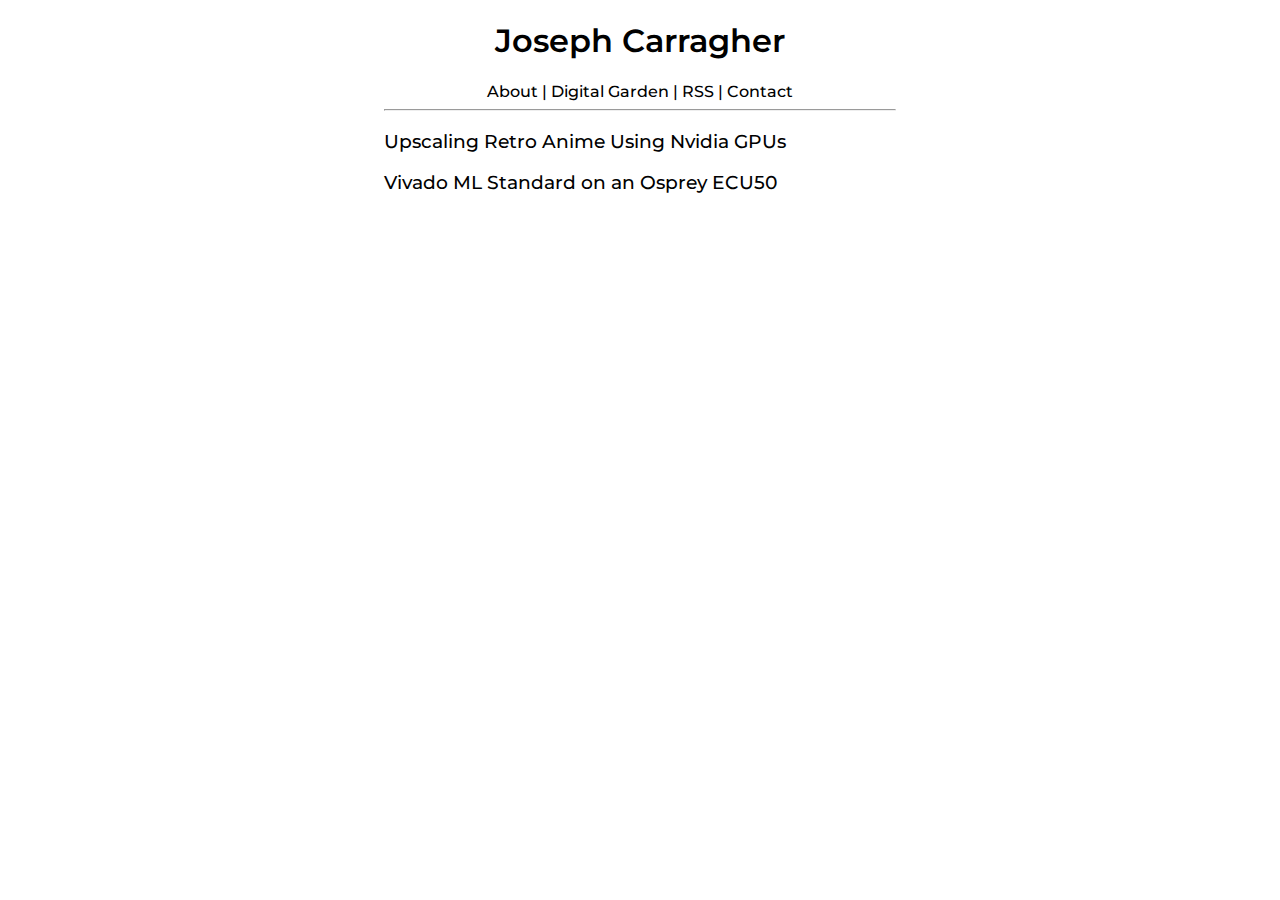
<file: index.html>
<!DOCTYPE html>
<html lang="en">
    <head>
        <meta charset="UTF=8">
        <meta name="viewport" content="width=device-width, initial-scale=1.0">
        <title>Joseph Carragher</title>
        <link rel="stylesheet" href="css/styles.css">
    </head>
    <body>
        <h1>Joseph Carragher</h1>
        <nav><a href="about.html">About</a> | <a href="garden.html">Digital Garden</a> | <a href="https://rss.app/feeds/KiGFE5ATSfrCoaTL.xml">RSS</a> | <a href="contact.html">Contact</a></nav>
        <hr>
        <h3><a href="blogs/birdyupscale.html">Upscaling Retro Anime Using Nvidia GPUs</a></h3>
        <h3><a href="blogs/ecu50guide.html">Vivado ML Standard on an Osprey ECU50</a></h3>
    </body>
</html>
</file>
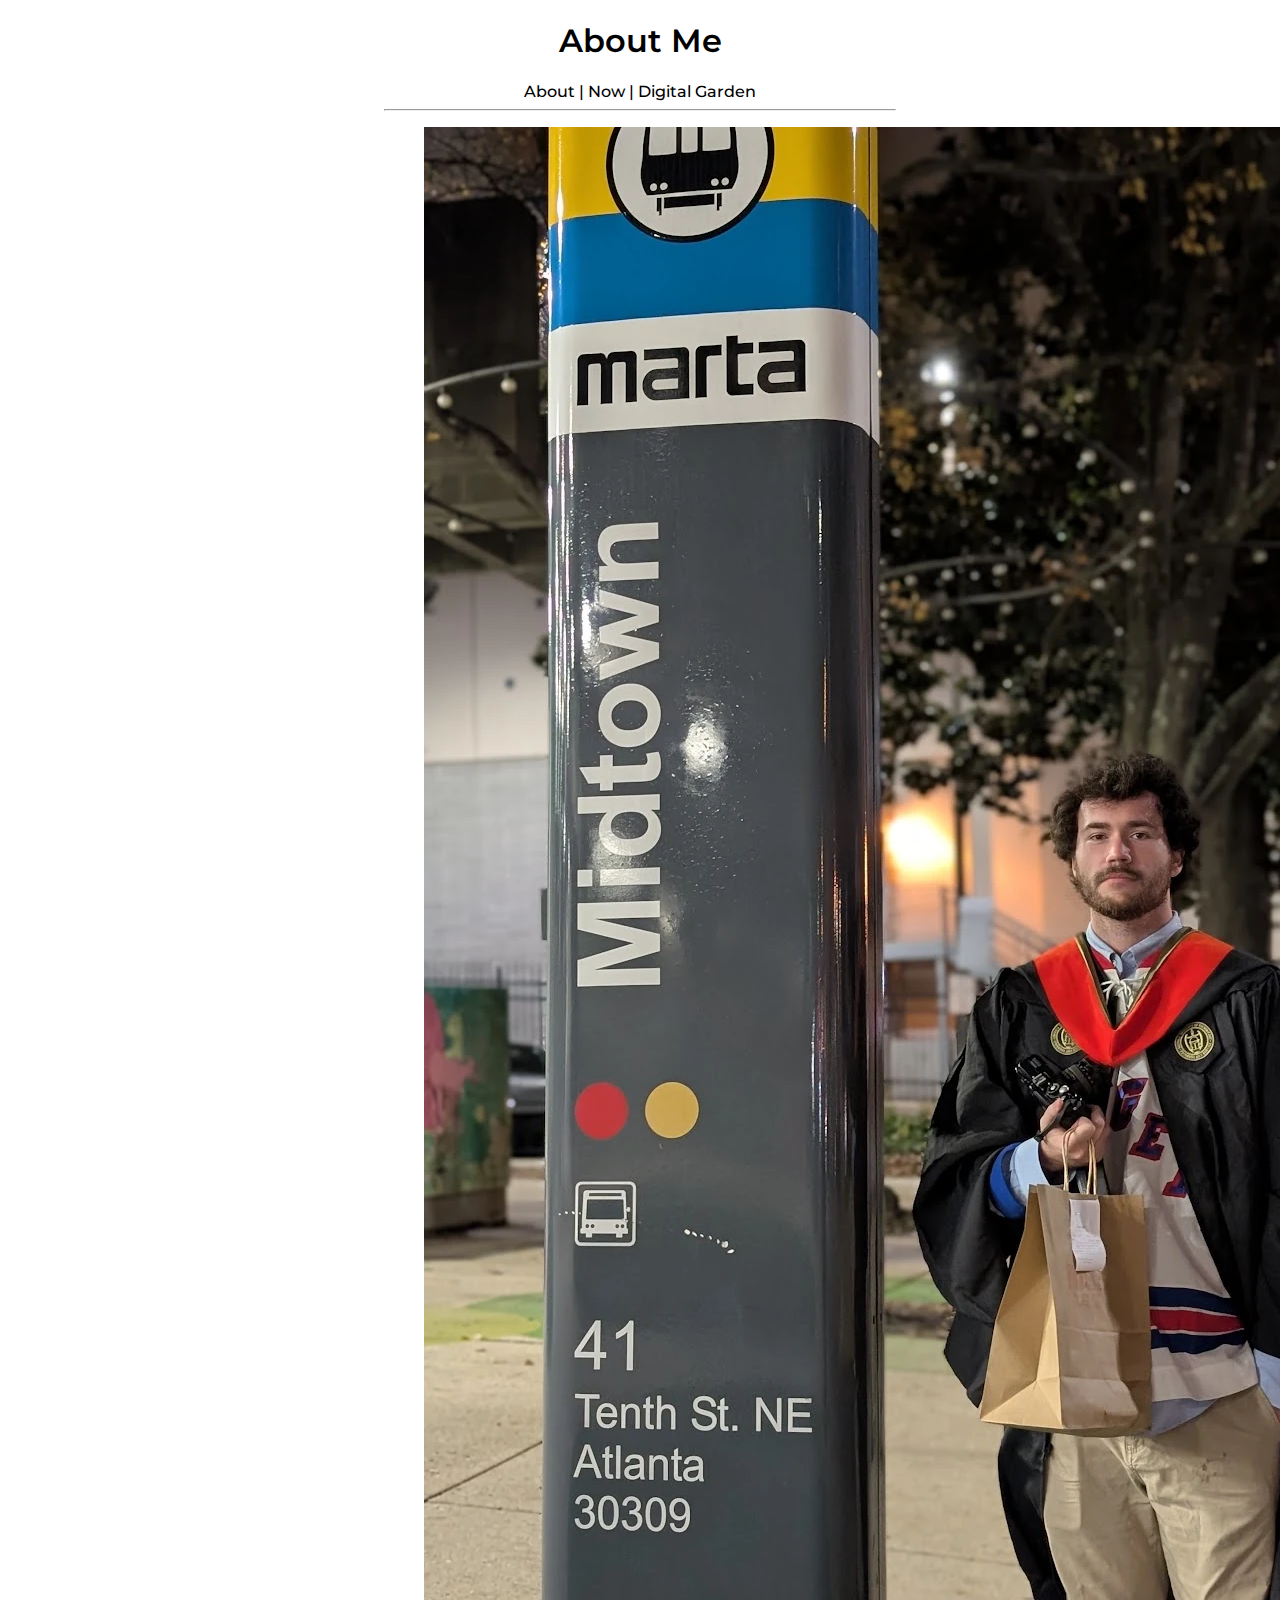
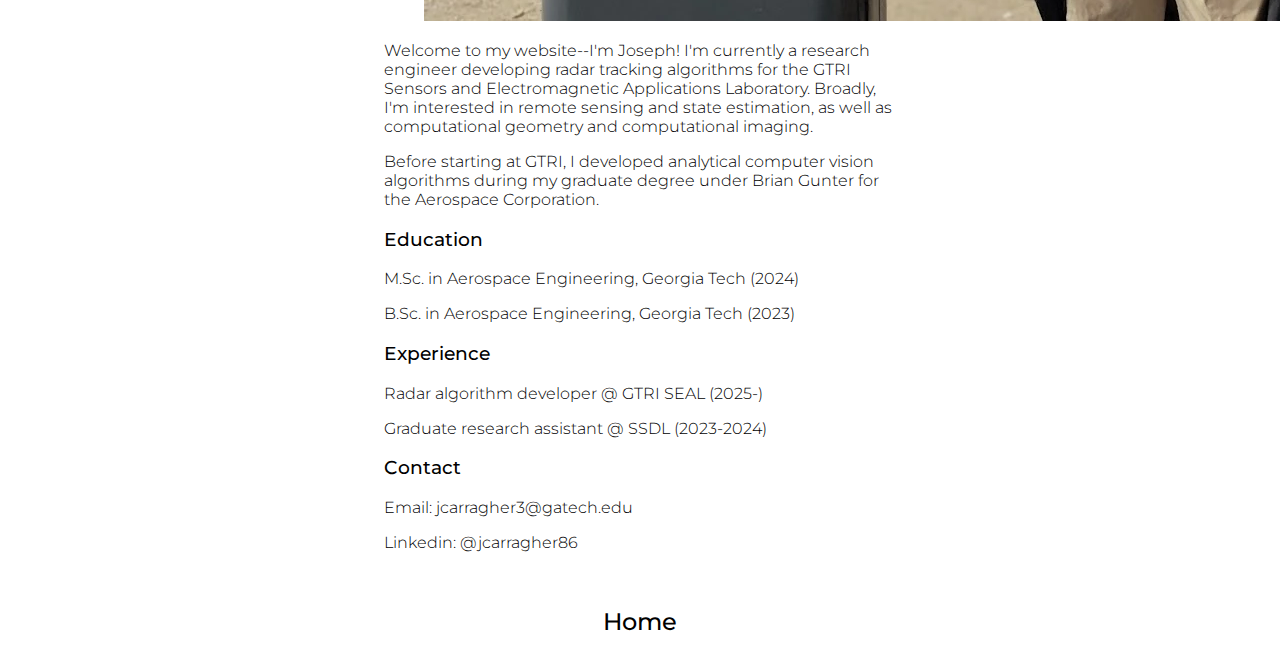
<file: about.html>
<!DOCTYPE html>
<html lang="en">
    <head>
        <meta charset="UTF=8">
        <meta name="viewport" content="width=device-width, initial-scale=1.0">
        <title>About Me</title>
        <link rel="stylesheet" href="css/styles.css">
    </head>
    <body>
        <h1>About Me</h1>
        <nav><a href="about.html">About</a> | <a href="now.html">Now</a> | <a href="garden.html">Digital Garden</a></nav>
        <hr>
        <figure>
            <img src="../assets/garden/me.webp" alt="A picture of me in my master's regalia over a New York Rangers jersey.">
        </figure>
        <p>Welcome to my website--I'm Joseph! I'm currently a research engineer developing radar tracking algorithms for the <a href="https://www.gtri.gatech.edu/laboratories/sensors-and-electromagnetic-applications-laboratory">GTRI Sensors and Electromagnetic Applications Laboratory</a>. Broadly, I'm interested in remote sensing and state estimation, as well as computational geometry and computational imaging.</p>
        <p>Before starting at GTRI, I developed analytical computer vision algorithms during my graduate degree under <a href="https://bgunter.gatech.edu">Brian Gunter</a> <a href="https://digitalcommons.usu.edu/smallsat/2024/all2024/126/">for the Aerospace Corporation</a>.</p>
        <h3>Education</h3>
        <p>M.Sc. in Aerospace Engineering, Georgia Tech (2024)</p>
        <p>B.Sc. in Aerospace Engineering, Georgia Tech (2023)</p>
        <h3>Experience</h3>
        <p>Radar algorithm developer @ GTRI SEAL (2025-)</p>
        <p>Graduate research assistant @ SSDL (2023-2024)</p>
        <h3>Contact</h3>
        <p>Email: <a href="mailto:jcarragher3@gatech.edu">jcarragher3@gatech.edu</a></p>
        <p>Linkedin: <a href="https://www.linkedin.com/in/jcarragher86/">@jcarragher86</a></p>
        <br>
        <h2><a href="index.html">Home</a></h2>
    </body>
</html>
</file>
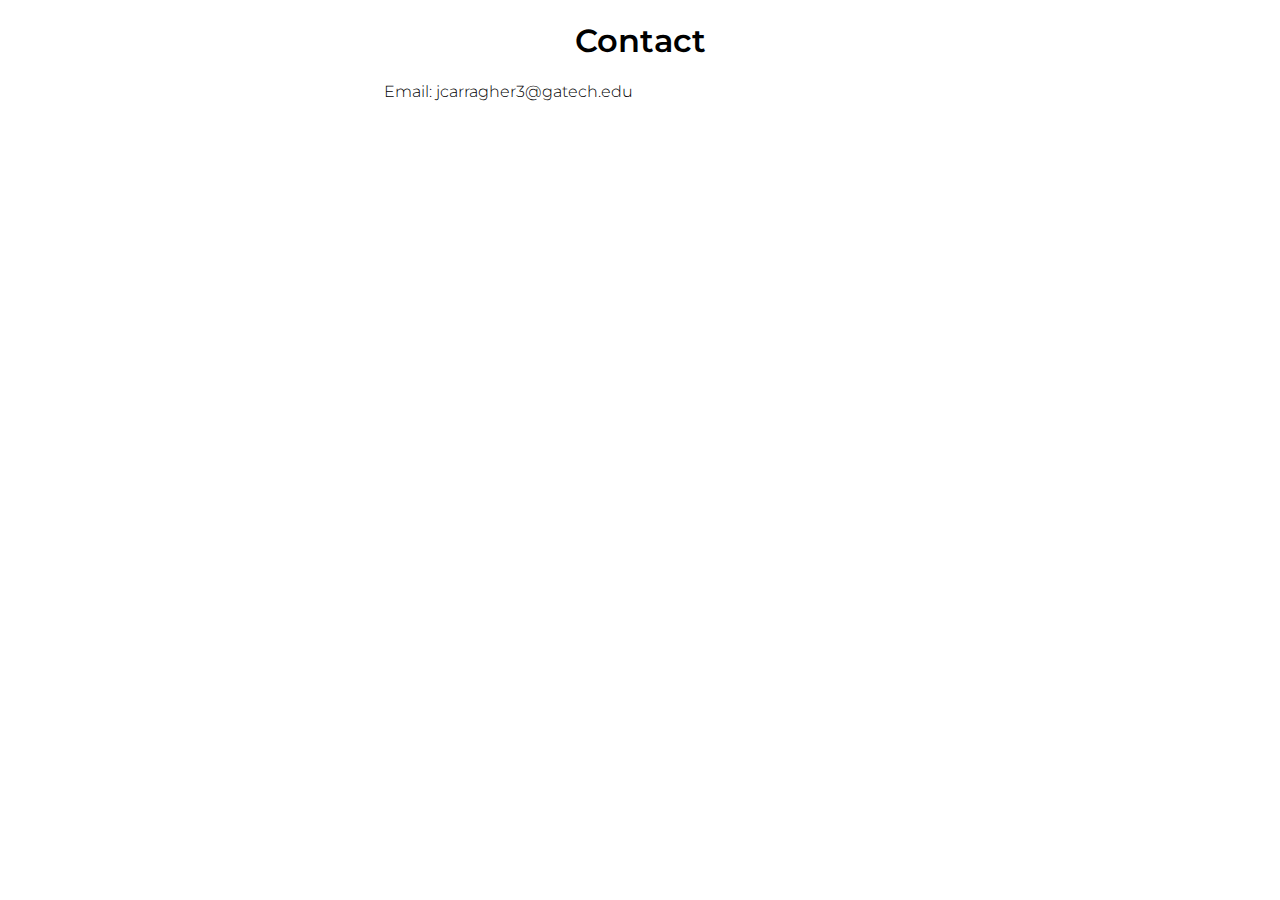
<file: contact.html>
<!DOCTYPE html>
<html lang="en">
    <head>
        <meta charset="UTF=8">
        <meta name="viewport" content="width=device-width, initial-scale=1.0">
        <title>Contact</title>
        <link rel="stylesheet" href="css/styles.css">
    </head>
    <body>
        <h1>Contact</h1>
        <p>Email: <a href="mailto:jcarragher3@gatech.edu">jcarragher3@gatech.edu</a></p>
    </body>
</html>
</file>
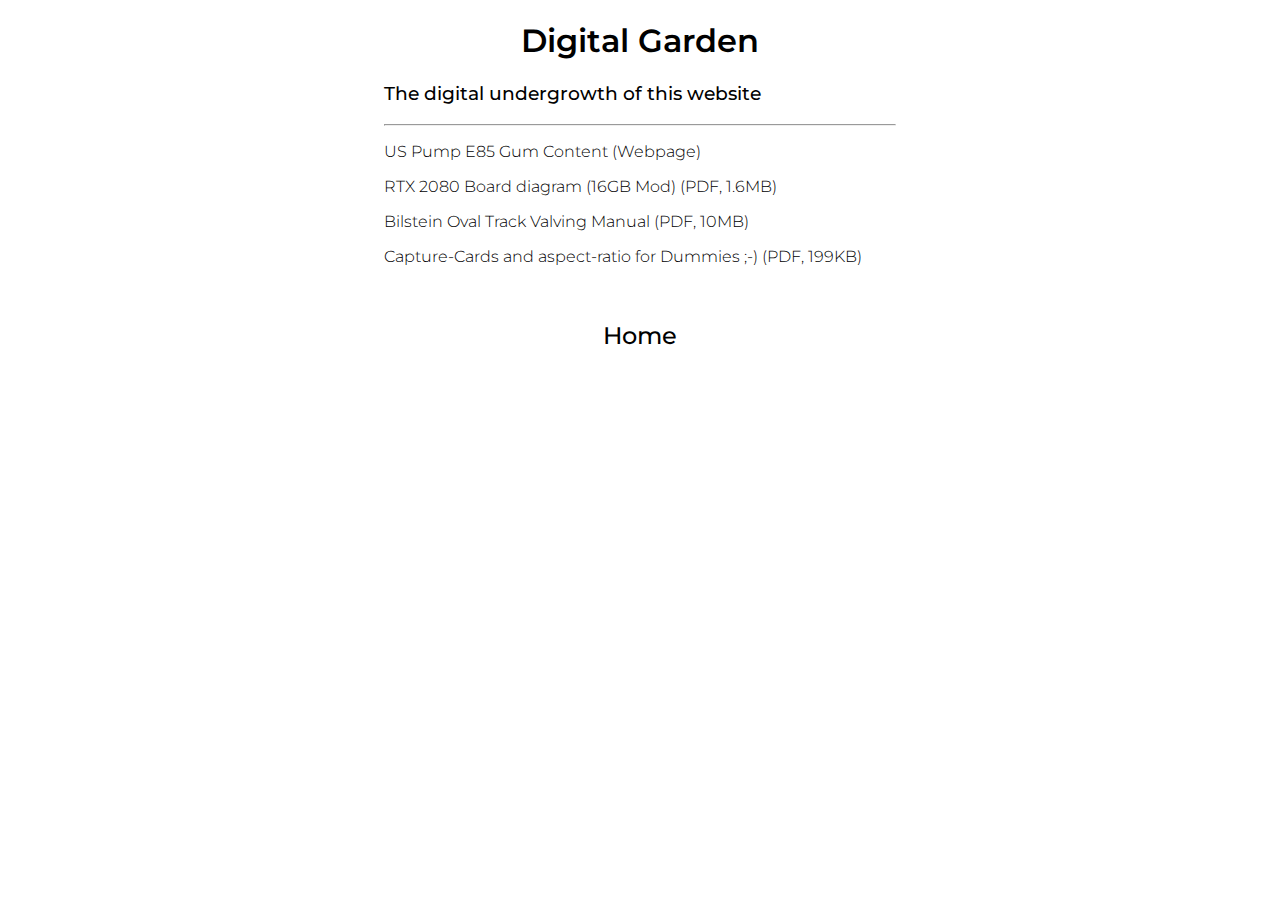
<file: garden.html>
<!DOCTYPE html>
<html lang="en">
    <head>
        <meta charset="UTF=8">
        <meta name="viewport" content="width=device-width, initial-scale=1.0">
        <title>Digital Garden</title>
        <link rel="stylesheet" href="css/styles.css">
    </head>
    <body>
        <h1>Digital Garden</h1>
        <h3>The digital undergrowth of this website</h3>
        <hr>
        <p><a href="assets/garden/e85gum.html">US Pump E85 Gum Content (Webpage)</a></p>
        <p><a href="assets/garden/NVIDIA-GeForce-RTX-2080-PG180-A02-Rev-A.pdf">RTX 2080 Board diagram (16GB Mod) (PDF, 1.6MB)</a></p>
        <p><a href="assets/garden/valvingmanual.pdf">Bilstein Oval Track Valving Manual (PDF, 10MB)</a></p>
        <p><a href="assets/garden/Karl_cap_v1_en.pdf">Capture-Cards and aspect-ratio for Dummies ;-) (PDF, 199KB)</a></p>
        <br>
        <h2><a href="index.html">Home</a></h2>
    </body>
</html>
</file>
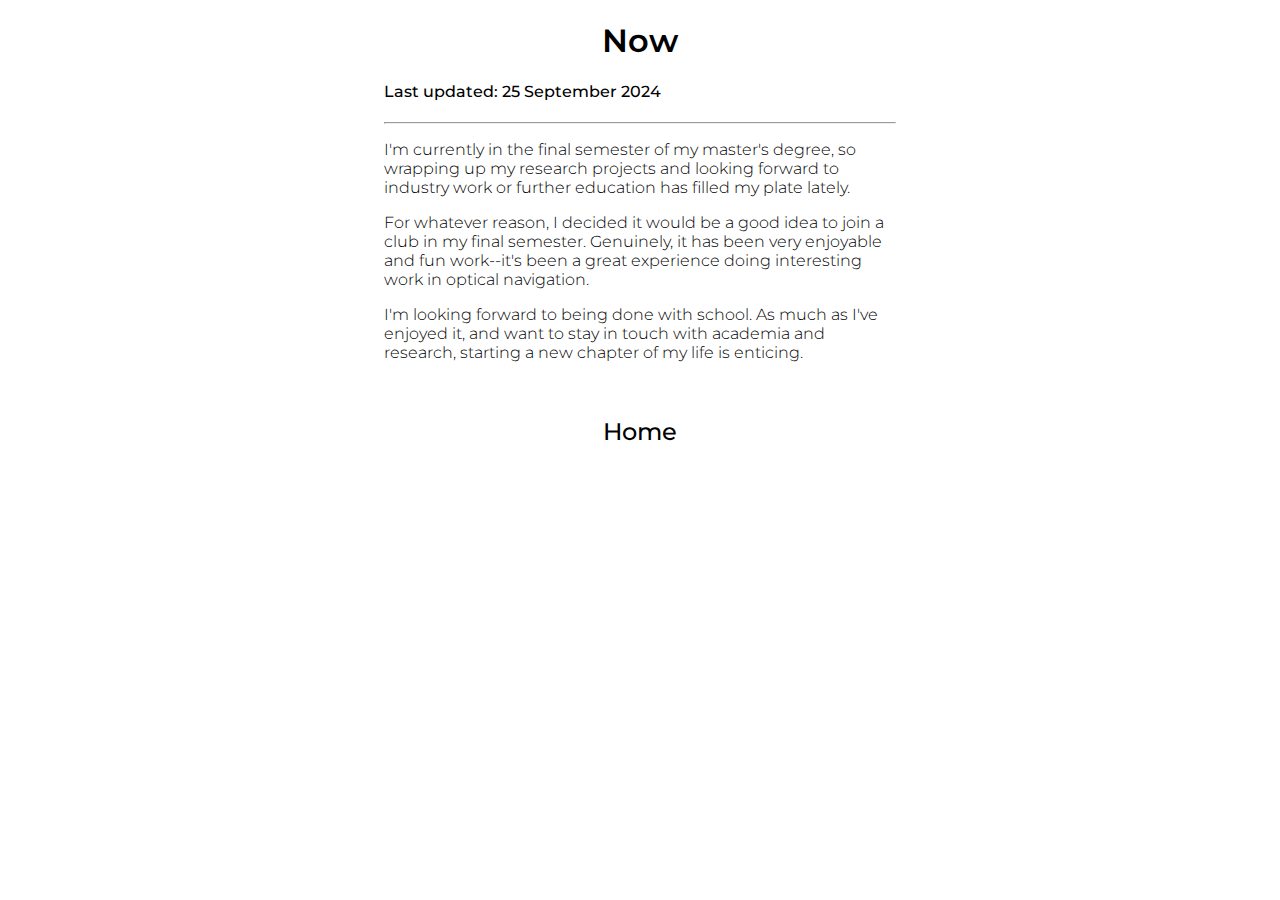
<file: now.html>
<!DOCTYPE html>
<html lang="en">
    <head>
        <meta charset="UTF=8">
        <meta name="viewport" content="width=device-width, initial-scale=1.0">
        <title>Now</title>
        <link rel="stylesheet" href="css/styles.css">
    </head>
    <body>
        <h1>Now</h1>
        <h4>Last updated: 25 September 2024</h4>
        <hr>
        <p>I'm currently in the final semester of my master's degree, so wrapping up my research projects and looking forward to industry work or further education has filled my plate lately.</p>
        <p>For whatever reason, I decided it would be a good idea to join a club in my final semester. Genuinely, it has been very enjoyable and fun work--it's been a great experience doing interesting work in optical navigation.</p>
        <p>I'm looking forward to being done with school. As much as I've enjoyed it, and want to stay in touch with academia and research, starting a new chapter of my life is enticing.</p>
        <br>
        <h2><a href="index.html">Home</a></h2>
    </body>
</html>
</file>
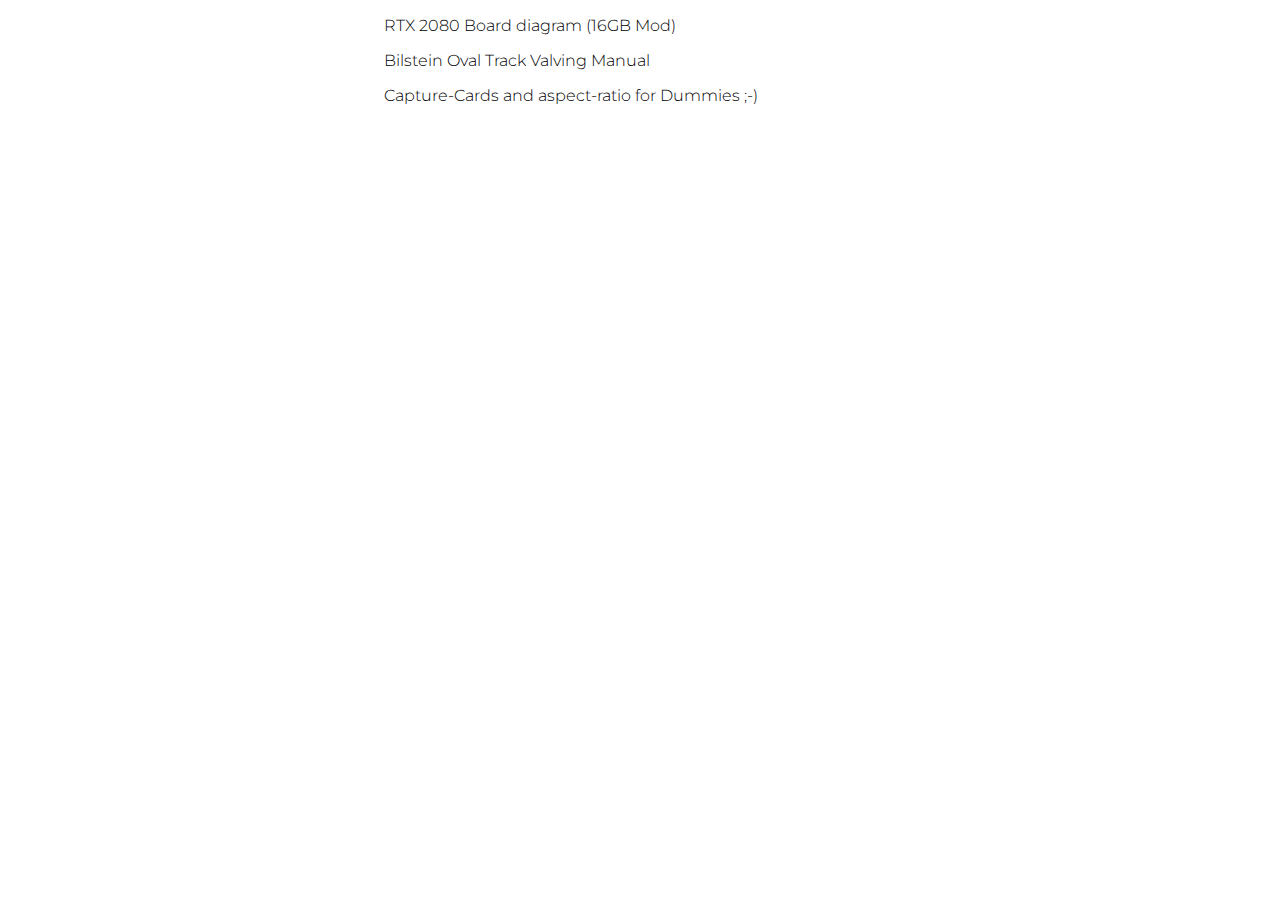
<file: vault.html>
<!DOCTYPE html>
<html lang="en">
    <head>
        <meta charset="UTF=8">
        <meta name="viewport" content="width=device-width, initial-scale=1.0">
        <title>File Vault</title>
        <link rel="stylesheet" href="css/styles.css">
    </head>
    <body>
        <p><a href="assets/vault/NVIDIA-GeForce-RTX-2080-PG180-A02-Rev-A.pdf">RTX 2080 Board diagram (16GB Mod)</a></p>
        <p><a href="assets/vault/valvingmanual.pdf">Bilstein Oval Track Valving Manual</a></p>
        <p><a href="assets/vault/Karl_cap_v1_en.pdf">Capture-Cards and aspect-ratio for Dummies ;-)</a></p>
    </body>
</html>
</file>
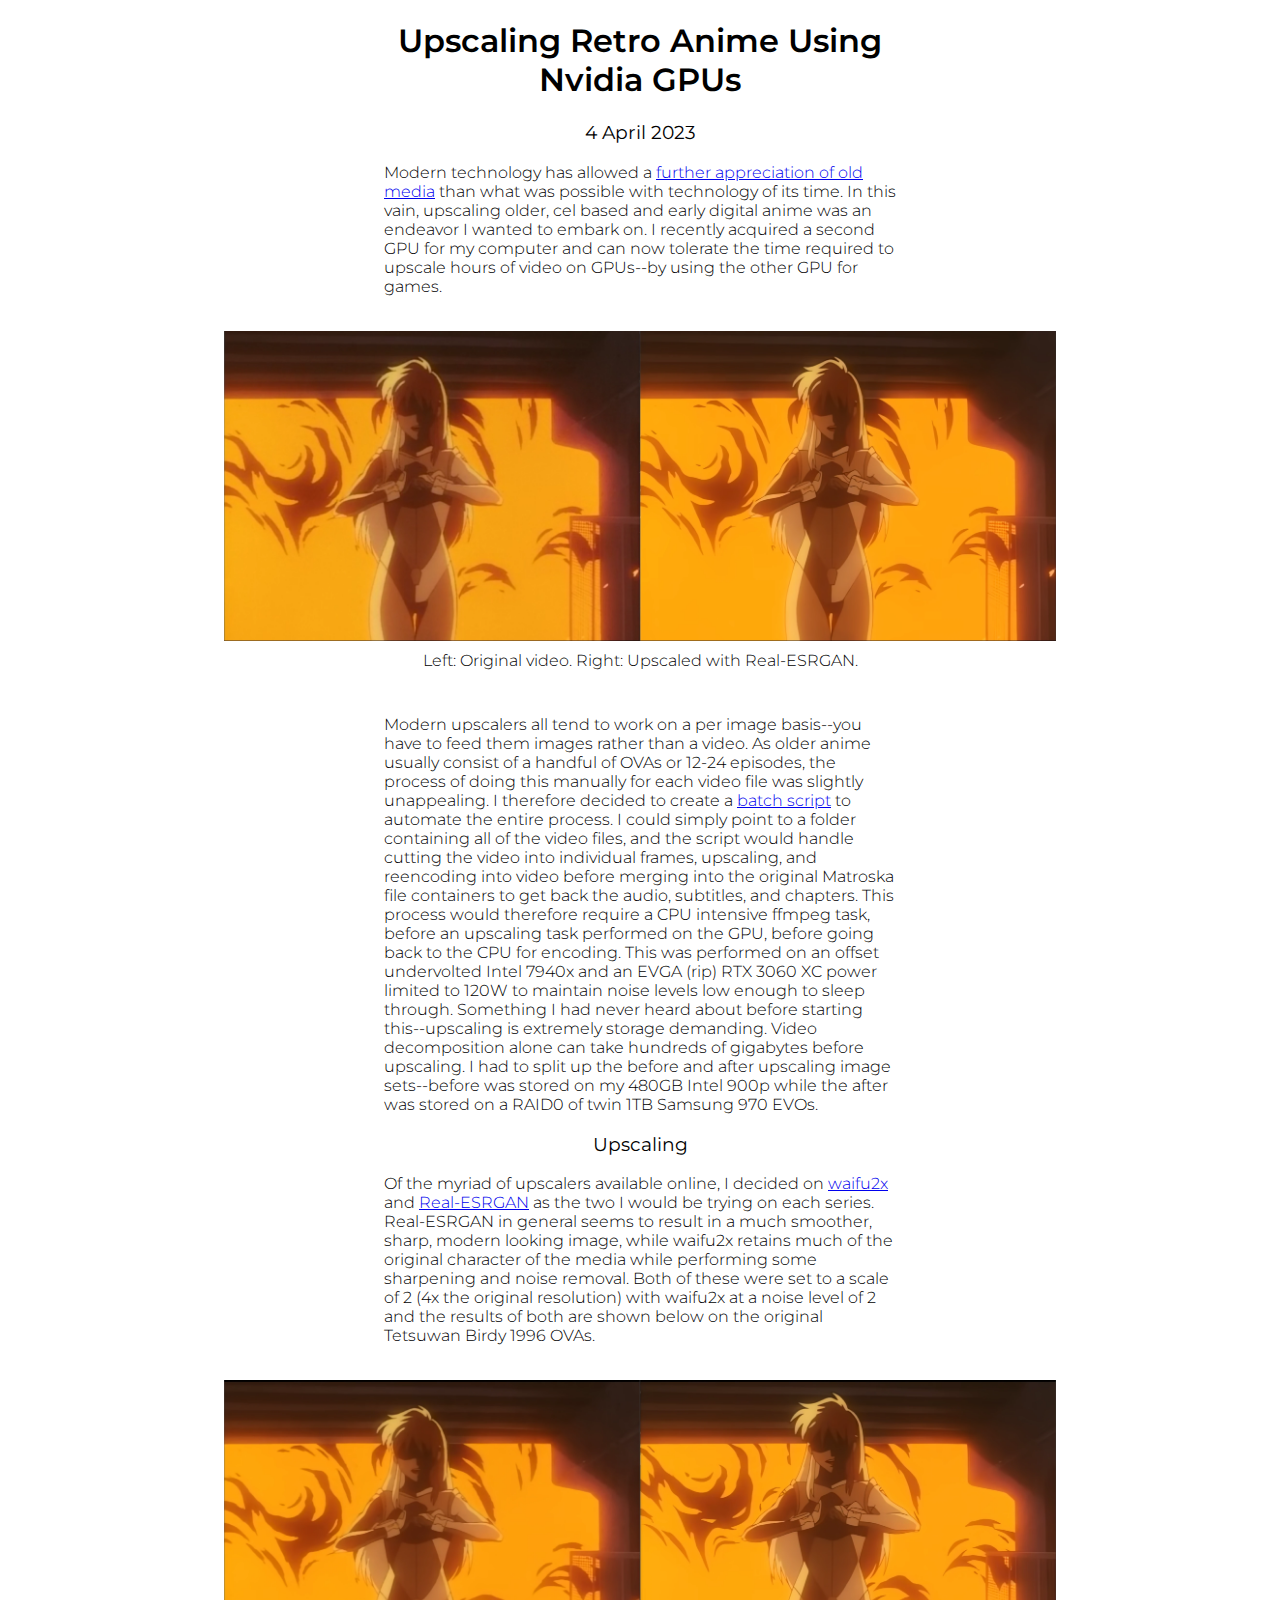
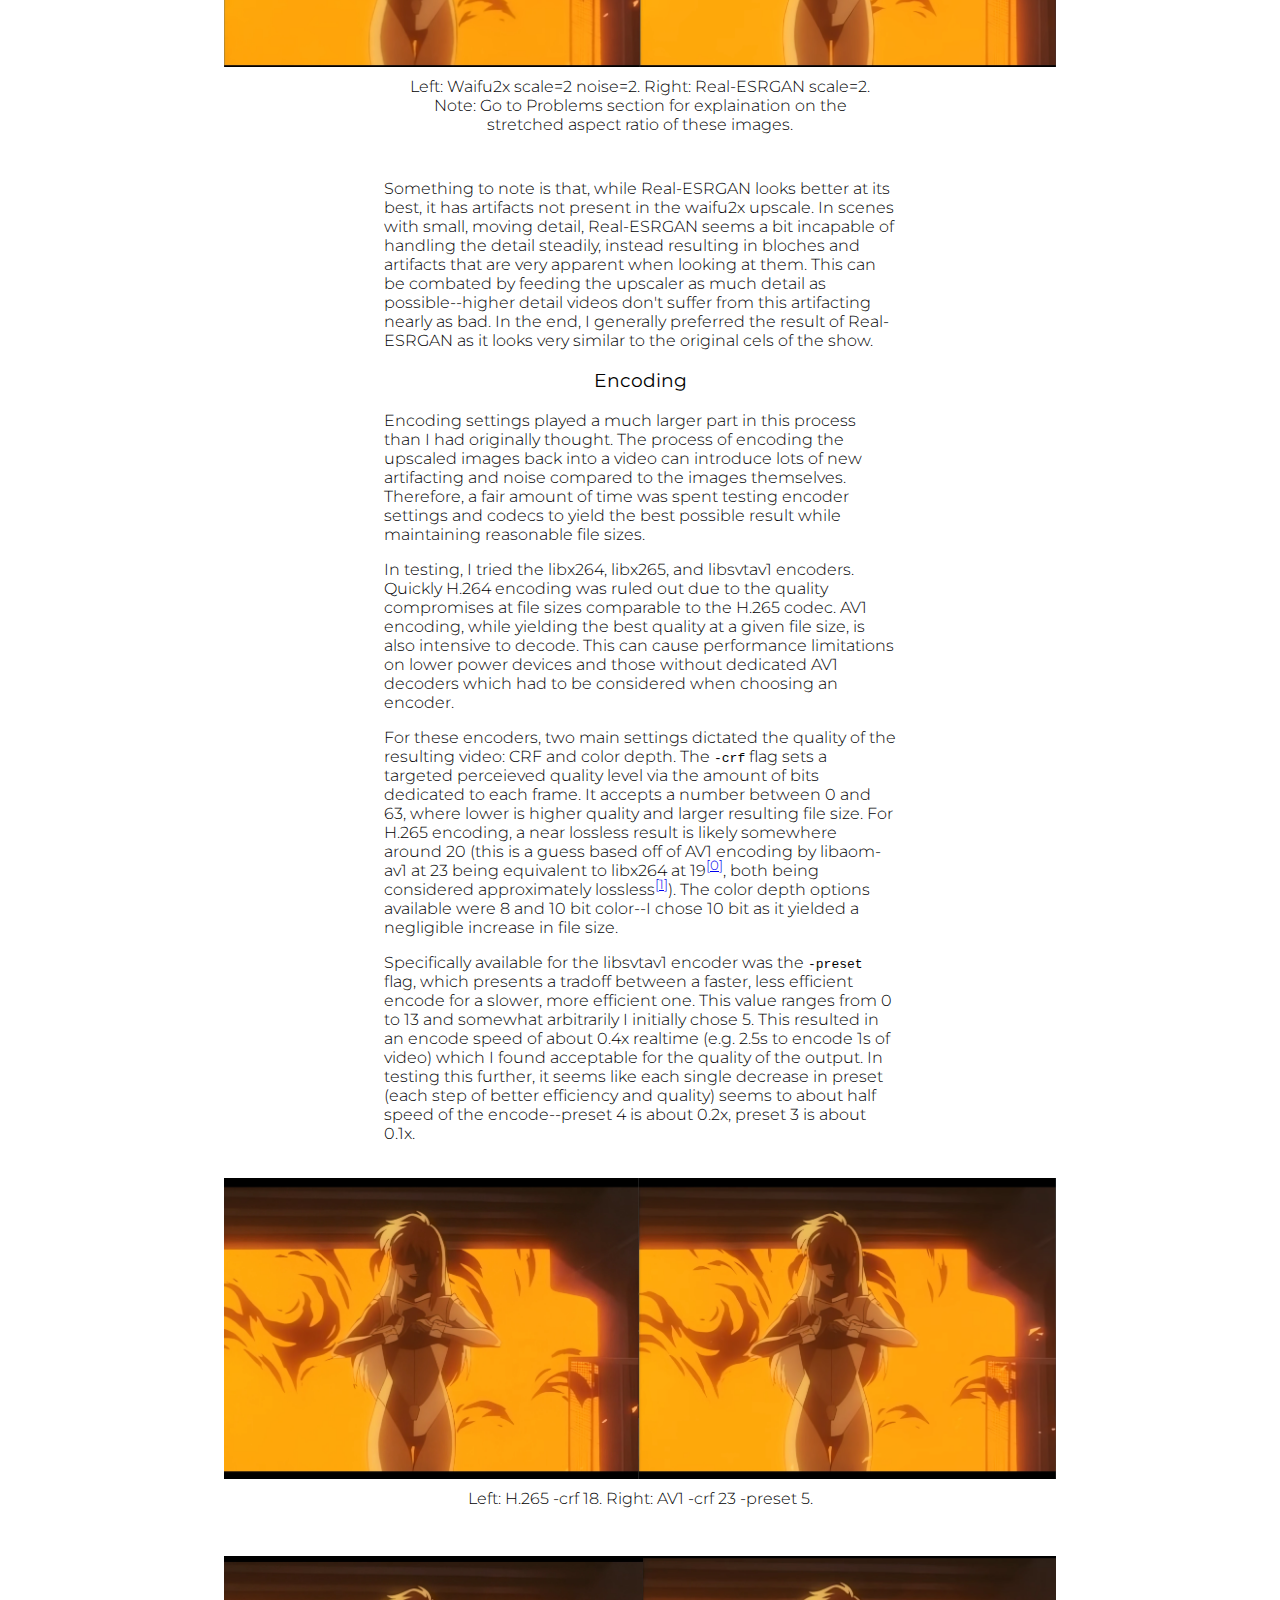
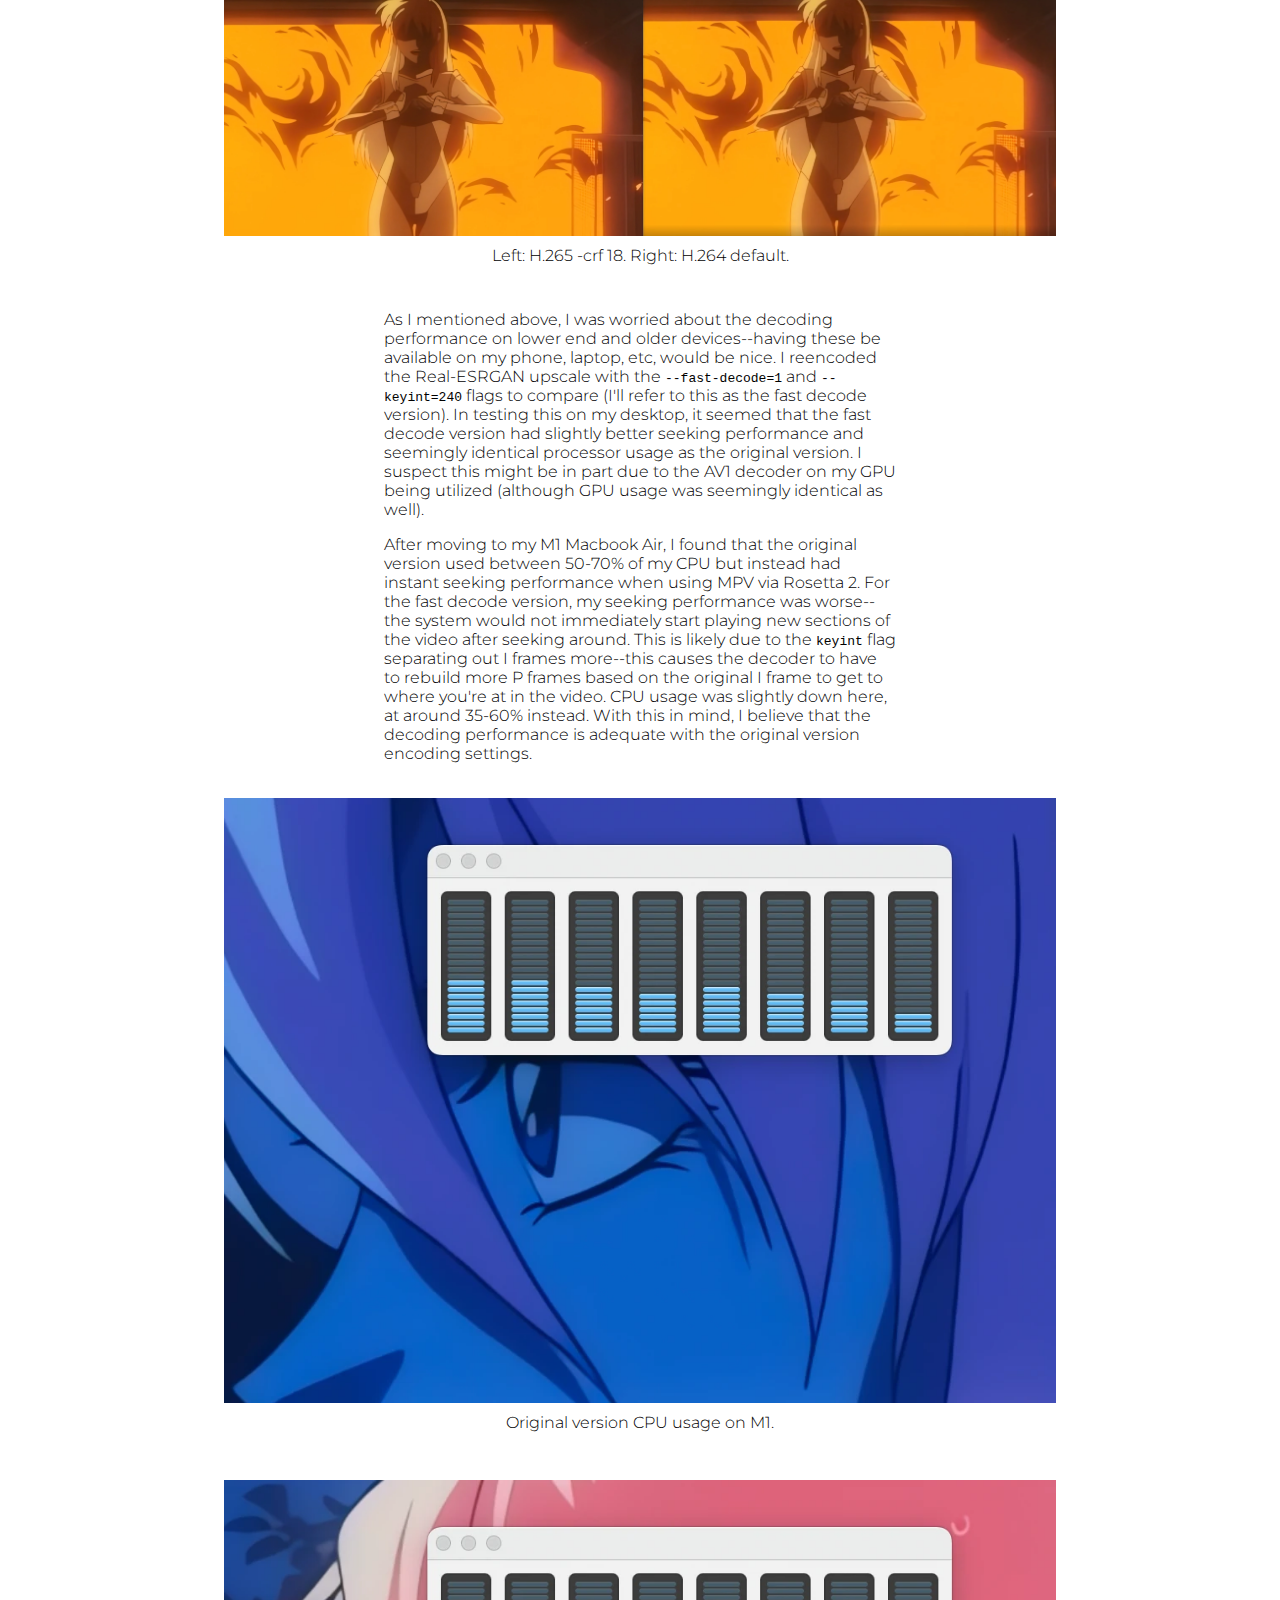
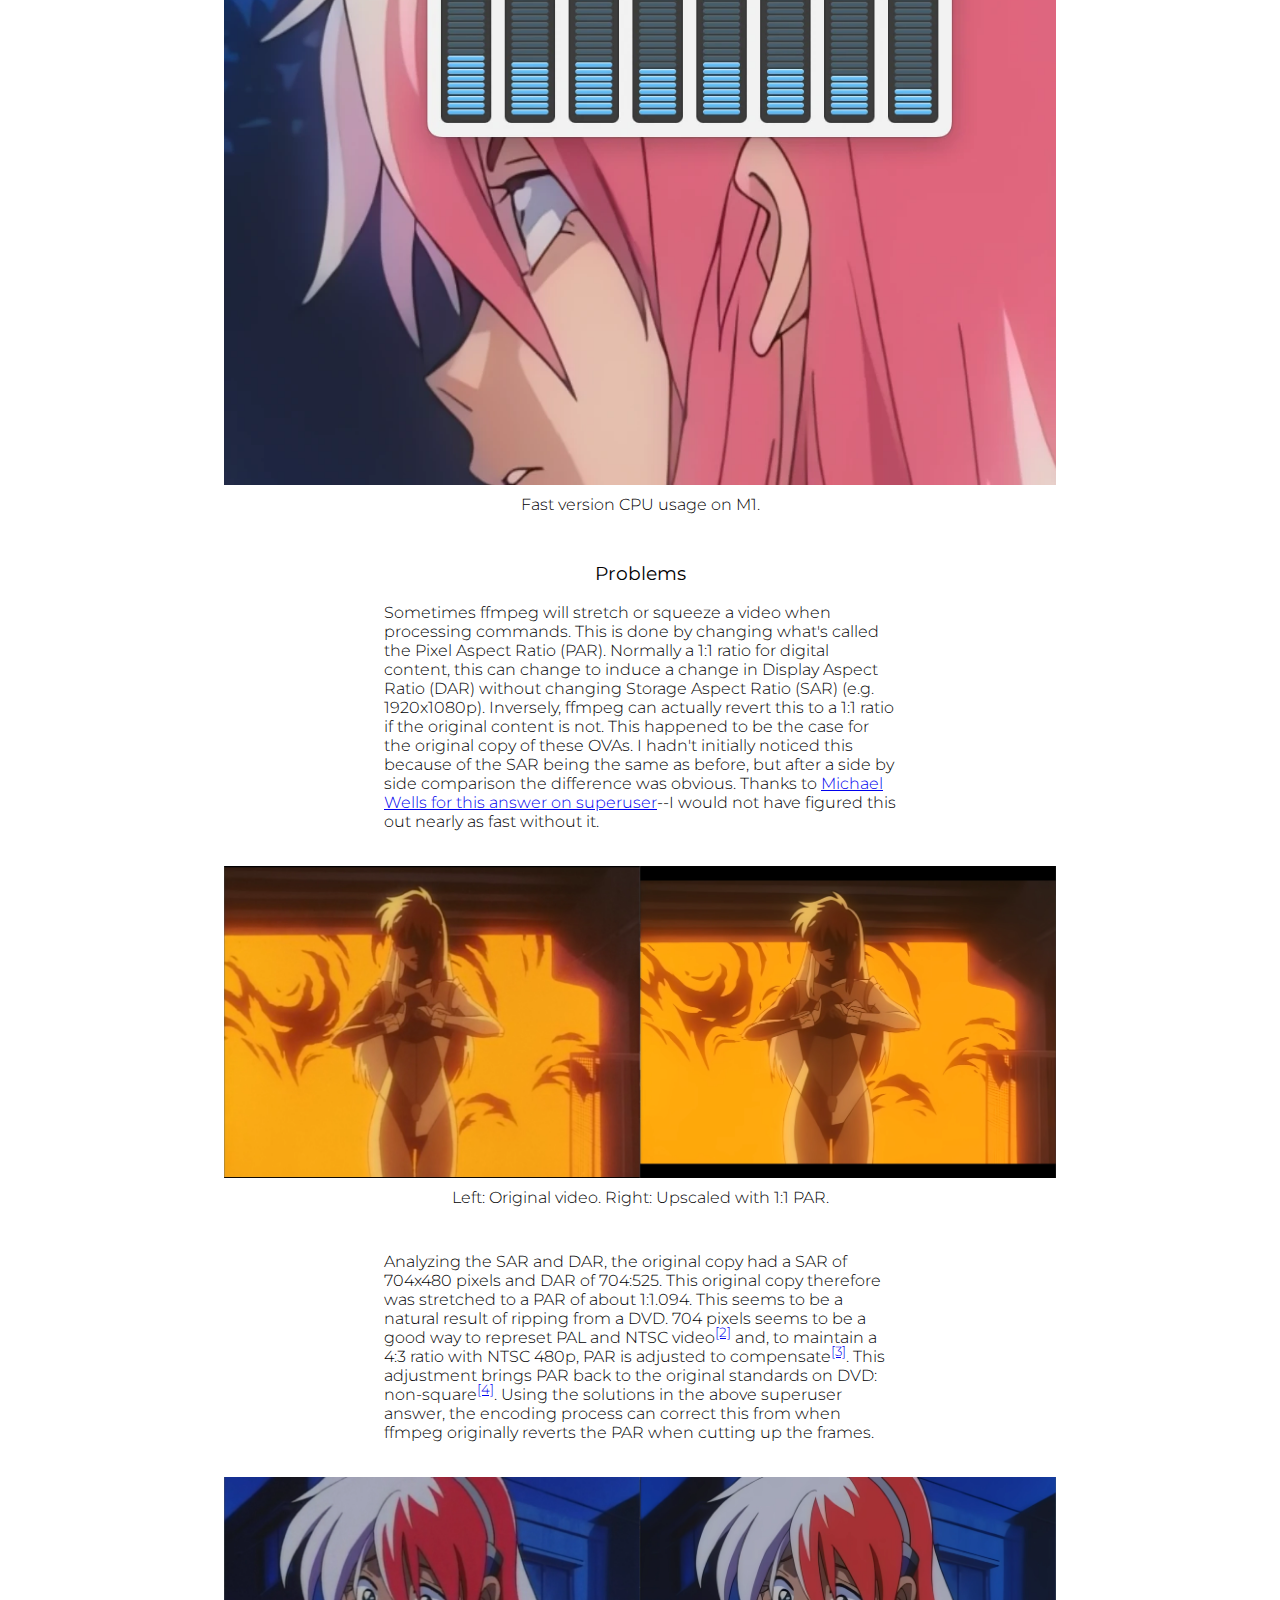
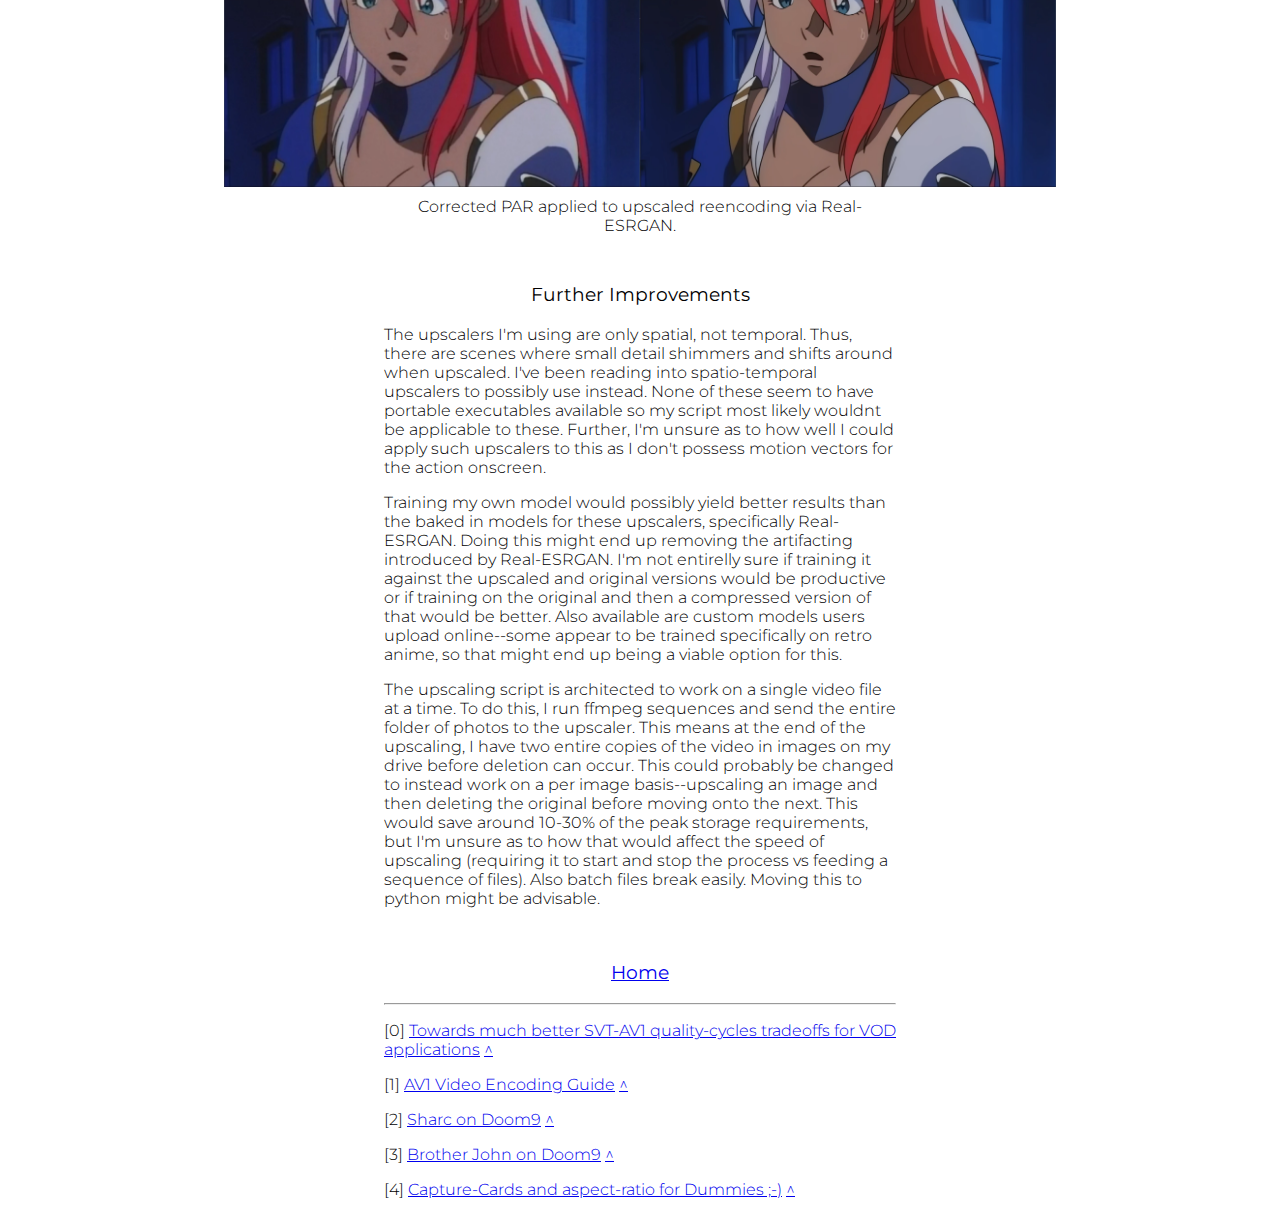
<file: blogs/birdyupscale.html>
<!DOCTYPE html>
<html lang="en">
    <head>
        <meta charset="UTF=8">
        <meta name="viewport" content="width=device-width, initial-scale=1.0">
        <meta http-equiv="Content-Type" content="text/html; charset=utf-8" />
        <title>Upscaling Retro Anime Using Nvidia GPUs - journal</title>
        <link rel="stylesheet" href="../css/blog.css">
    </head>
    <body>
        <h1>Upscaling Retro Anime Using Nvidia GPUs</h1>
        <h3>4 April 2023</h3>

        <p>Modern technology has allowed a <a href="https://www.youtube.com/watch?v=bE5wy3OMzhU" aria-label="Youtube video of 2011 FPS Battlefield 3 ran at 8k resolution on an RTX 3090.">further appreciation of old media</a> than what was possible with technology of its time. In this vain, upscaling older, cel based and early digital anime was an endeavor I wanted to embark on. I recently acquired a second GPU for my computer and can now tolerate the time required to upscale hours of video on GPUs--by using the other GPU for games.</p>
        <br>
        <figure>
            <img src="../assets/blog/images/finalcompare1.webp" alt="Blurry, noisy shot of birdy stepping out of a fire and cracking her knuckles on left. On the right is the same frame but much sharper, almost without noise. The sharpness does however emphasize some slight artifacts on the original rip, making the image look more artificial.">
            <figcaption>Left: Original video. Right: Upscaled with Real-ESRGAN.</figcaption>
        </figure>
        <br>
        <p>Modern upscalers all tend to work on a per image basis--you have to feed them images rather than a video. As older anime usually consist of a handful of OVAs or 12-24 episodes, the process of doing this manually for each video file was slightly unappealing. I therefore decided to create a <a href="https://github.com/josephcarragher/upscaling-script">batch script</a> to automate the entire process. I could simply point to a folder containing all of the video files, and the script would handle cutting the video into individual frames, upscaling, and reencoding into video before merging into the original Matroska file containers to get back the audio, subtitles, and chapters. This process would therefore require a CPU intensive ffmpeg task, before an upscaling task performed on the GPU, before going back to the CPU for encoding. This was performed on an offset undervolted Intel 7940x and an EVGA (rip) RTX 3060 XC power limited to 120W to maintain noise levels low enough to sleep through. Something I had never heard about before starting this--upscaling is extremely storage demanding. Video decomposition alone can take hundreds of gigabytes before upscaling. I had to split up the before and after upscaling image sets--before was stored on my 480GB Intel 900p while the after was stored on a RAID0 of twin 1TB Samsung 970 EVOs.</p>
        
        <h3>Upscaling</h3>
        <p>Of the myriad of upscalers available online, I decided on <a href="https://github.com/nihui/waifu2x-ncnn-vulkan">waifu2x</a> and <a href="https://github.com/xinntao/Real-ESRGAN">Real-ESRGAN</a> as the two I would be trying on each series. Real-ESRGAN in general seems to result in a much smoother, sharp, modern looking image, while waifu2x retains much of the original character of the media while performing some sharpening and noise removal. Both of these were set to a scale of 2 (4x the original resolution) with waifu2x at a noise level of 2 and the results of both are shown below on the original Tetsuwan Birdy 1996 OVAs.</p>
        <br>
        <figure>
            <img src="../assets/blog/images/finalLwaifuResrgan.webp" alt="The left image, again of birdy in front of the fire, is less noisy than the original but still blurry. This blurriness precludes it from having the artificial look of the Real-ESRGAN result. The right image is the same as before, however this and the left one are both slightly stretched in width.">
            <figcaption>Left: Waifu2x scale=2 noise=2. Right: Real-ESRGAN scale=2. Note: Go to Problems section for explaination on the stretched aspect ratio of these images.</figcaption>
        </figure>
        <br>
        <p>Something to note is that, while Real-ESRGAN looks better at its best, it has artifacts not present in the waifu2x upscale. In scenes with small, moving detail, Real-ESRGAN seems a bit incapable of handling the detail steadily, instead resulting in bloches and artifacts that are very apparent when looking at them. This can be combated by feeding the upscaler as much detail as possible--higher detail videos don't suffer from this artifacting nearly as bad. In the end, I generally preferred the result of Real-ESRGAN as it looks very similar to the original cels of the show.</p>
        
        <h3>Encoding</h3>
        <p>Encoding settings played a much larger part in this process than I had originally thought. The process of encoding the upscaled images back into a video can introduce lots of new artifacting and noise compared to the images themselves. Therefore, a fair amount of time was spent testing encoder settings and codecs to yield the best possible result while maintaining reasonable file sizes.</p>
        <p>In testing, I tried the libx264, libx265, and libsvtav1 encoders. Quickly H.264 encoding was ruled out due to the quality compromises at file sizes comparable to the H.265 codec. AV1 encoding, while yielding the best quality at a given file size, is also intensive to decode. This can cause performance limitations on lower power devices and those without dedicated AV1 decoders which had to be considered when choosing an encoder.</p>
        <p>For these encoders, two main settings dictated the quality of the resulting video: CRF and color depth. The <code>-crf</code> flag sets a targeted perceieved quality level via the amount of bits dedicated to each frame. It accepts a number between 0 and 63, where lower is higher quality and larger resulting file size. For H.265 encoding, a near lossless result is likely somewhere around 20 (this is a guess based off of AV1 encoding by libaom-av1 at 23 being equivalent to libx264 at 19<sup><a id="cite-0" href="#footnote-0">[0]</a></sup>, both being considered approximately lossless<sup><a id="cite-1" href="#footnote-1">[1]</a></sup>). The color depth options available were 8 and 10 bit color--I chose 10 bit as it yielded a negligible increase in file size.</p>
        <p>Specifically available for the libsvtav1 encoder was the <code>-preset</code> flag, which presents a tradoff between a faster, less efficient encode for a slower, more efficient one. This value ranges from 0 to 13 and somewhat arbitrarily I initially chose 5. This resulted in an encode speed of about 0.4x realtime (e.g. 2.5s to encode 1s of video) which I found acceptable for the quality of the output. In testing this further, it seems like each single decrease in preset (each step of better efficiency and quality) seems to about half speed of the encode--preset 4 is about 0.2x, preset 3 is about 0.1x.</p>
        <br>
        <figure>
            <img src="../assets/blog/images/L265RAV1.webp" alt="The left image encoding is a very sharp result but has slight blockiness from the encoding pass. The right image has none.">
            <figcaption>Left: H.265 -crf 18. Right: AV1 -crf 23 -preset 5.</figcaption>
        </figure>
        <br>
        <br>
        <figure>
            <img src="../assets/blog/images/L265R264.webp" alt="The left image is the same as the previous picture. The right image is by comparison has far more blockiness as well as aliasing jaggedness on diagonals and curved edges.">
            <figcaption>Left: H.265 -crf 18. Right: H.264 default.</figcaption>
        </figure>
        <br>
        <p>As I mentioned above, I was worried about the decoding performance on lower end and older devices--having these be available on my phone, laptop, etc, would be nice. I reencoded the Real-ESRGAN upscale with the <code>--fast-decode=1</code> and <code>--keyint=240</code> flags to compare (I'll refer to this as the fast decode version). In testing this on my desktop, it seemed that the fast decode version had slightly better seeking performance and seemingly identical processor usage as the original version. I suspect this might be in part due to the AV1 decoder on my GPU being utilized (although GPU usage was seemingly identical as well).</p>
        <p>After moving to my M1 Macbook Air, I found that the original version used between 50-70% of my CPU but instead had instant seeking performance when using MPV via Rosetta 2. For the fast decode version, my seeking performance was worse--the system would not immediately start playing new sections of the video after seeking around. This is likely due to the <code>keyint</code> flag separating out I frames more--this causes the decoder to have to rebuild more P frames based on the original I frame to get to where you're at in the video. CPU usage was slightly down here, at around 35-60% instead. With this in mind, I believe that the decoding performance is adequate with the original version encoding settings.</p>
        <br>
        <figure>
            <img src="../assets/blog/images/originalCPU.webp" alt="Eight bars showing each core's usage. They are all at or below about 45%">
            <figcaption>Original version CPU usage on M1.</figcaption>
        </figure>
        <br>
        <br>
        <figure>
            <img src="../assets/blog/images/fastCPU.webp" alt="Eight bars showing each core's usage. Visually they are the same as before--at or below about 45%.">
            <figcaption>Fast version CPU usage on M1.</figcaption>
        </figure>
        <br>

        <h3>Problems</h3>
        <p>Sometimes ffmpeg will stretch or squeeze a video when processing commands. This is done by changing what's called the Pixel Aspect Ratio (PAR). Normally a 1:1 ratio for digital content, this can change to induce a change in Display Aspect Ratio (DAR) without changing Storage Aspect Ratio (SAR) (e.g. 1920x1080p). Inversely, ffmpeg can actually revert this to a 1:1 ratio if the original content is not. This happened to be the case for the original copy of these OVAs. I hadn't initially noticed this because of the SAR being the same as before, but after a side by side comparison the difference was obvious. Thanks to <a href="https://superuser.com/a/1697413">Michael Wells for this answer on superuser</a>--I would not have figured this out nearly as fast without it.</p>
        <br>
        <figure>
            <img src="../assets/blog/images/wrongaspect.webp" alt="Original video on left. On the right, the video is sharper from upscaling, but also stretched out so birdy appears wider than normal.">
            <figcaption>Left: Original video. Right: Upscaled with 1:1 PAR.</figcaption>
        </figure>
        <br>
        <p>Analyzing the SAR and DAR, the original copy had a SAR of 704x480 pixels and DAR of 704:525. This original copy therefore was stretched to a PAR of about 1:1.094. This seems to be a natural result of ripping from a DVD. 704 pixels seems to be a good way to represet PAL and NTSC video<sup><a id="cite-2" href="#footnote-2">[2]</a></sup> and, to maintain a 4:3 ratio with NTSC 480p, PAR is adjusted to compensate<sup><a id="cite-3" href="#footnote-3">[3]</a></sup>. This adjustment brings PAR back to the original standards on DVD: non-square<sup><a id="cite-4" href="#footnote-4">[4]</a></sup>. Using the solutions in the above superuser answer, the encoding process can correct this from when ffmpeg originally reverts the PAR when cutting up the frames.</p>
        <br>
        <figure>
            <img src="../assets/blog/images/finalcompare2.webp" alt="A shot of birdy in shock. On the left, the original rip is blurry and hazy. On the right, the upscaled version is extremely sharp without any artifacts.">
            <figcaption>Corrected PAR applied to upscaled reencoding via Real-ESRGAN.</figcaption>
        </figure>
        <br>

        <h3>Further Improvements</h3>
        <p>The upscalers I'm using are only spatial, not temporal. Thus, there are scenes where small detail shimmers and shifts around when upscaled. I've been reading into spatio-temporal upscalers to possibly use instead. None of these seem to have portable executables available so my script most likely wouldnt be applicable to these. Further, I'm unsure as to how well I could apply such upscalers to this as I don't possess motion vectors for the action onscreen.</p>
        <p>Training my own model would possibly yield better results than the baked in models for these upscalers, specifically Real-ESRGAN. Doing this might end up removing the artifacting introduced by Real-ESRGAN. I'm not entirelly sure if training it against the upscaled and original versions would be productive or if training on the original and then a compressed version of that would be better. Also available are custom models users upload online--some appear to be trained specifically on retro anime, so that might end up being a viable option for this.</p>
        <p>The upscaling script is architected to work on a single video file at a time. To do this, I run ffmpeg sequences and send the entire folder of photos to the upscaler. This means at the end of the upscaling, I have two entire copies of the video in images on my drive before deletion can occur. This could probably be changed to instead work on a per image basis--upscaling an image and then deleting the original before moving onto the next. This would save around 10-30% of the peak storage requirements, but I'm unsure as to how that would affect the speed of upscaling (requiring it to start and stop the process vs feeding a sequence of files). Also batch files break easily. Moving this to python might be advisable.</p>
        
        <br>
        <h3><a href="../index.html">Home</a></h3>
        <hr>

        <p id="footnote-0">[0] <a href="https://www.spiedigitallibrary.org/conference-proceedings-of-spie/11842/2595598/Towards-much-better-SVT-AV1-quality-cycles-tradeoffs-for-VOD/10.1117/12.2595598.full?SSO=1">Towards much better SVT-AV1 quality-cycles tradeoffs for VOD applications</a> <a href="#cite-0" aria-label="Return to citation zero spot.">^</a></p>
        <p id="footnote-1">[1] <a href="https://trac.ffmpeg.org/wiki/Encode/AV1#ConstantQuality">AV1 Video Encoding Guide</a> <a href="#cite-1" aria-label="Return to citation one spot.">^</a></p>
        <p id="footnote-2">[2] <a href="http://forum.doom9.org/showpost.php?p=1686753&postcount=17">Sharc on Doom9</a> <a href="#cite-2" aria-label="Return to citation two spot.">^</a></p>
        <p id="footnote-3">[3] <a href="http://forum.doom9.org/showpost.php?p=1058927&postcount=11">Brother John on Doom9</a> <a href="#cite-3" aria-label="Return to citation three spot.">^</a></p>
        <p id="footnote-4">[4] <a href="../assets/garden/Karl_cap_v1_en.pdf">Capture-Cards and aspect-ratio for Dummies ;-)</a> <a href="#cite-4" aria-label="Return to citation four spot.">^</a></p>
    </body>
</html>
</file>
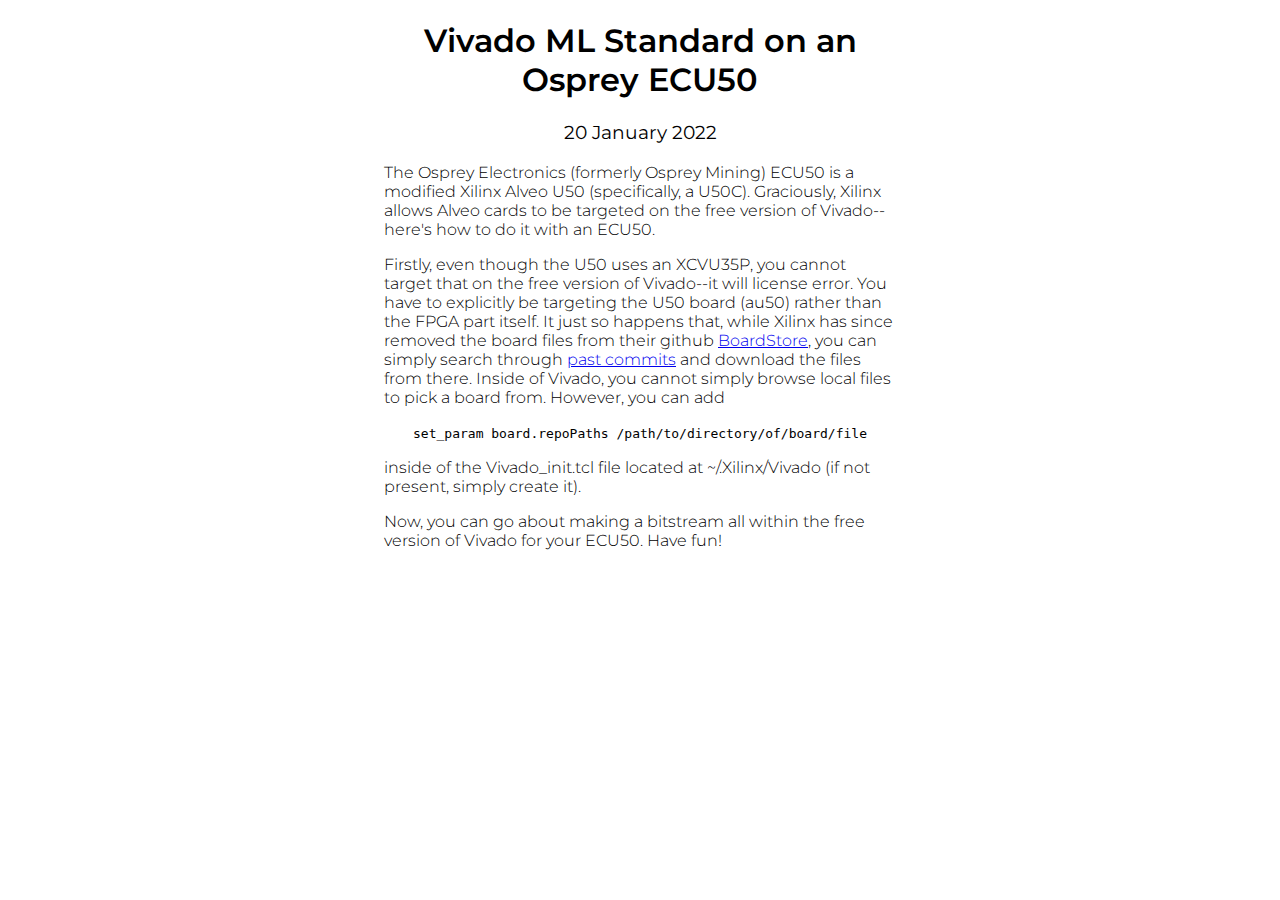
<file: blogs/ecu50guide.html>
<!DOCTYPE html>
<html lang="en">
    <head>
        <meta charset="UTF=8">
        <meta name="viewport" content="width=device-width, initial-scale=1.0">
        <meta http-equiv="Content-Type" content="text/html; charset=utf-8" />
        <title>Vivado ML Standard on an Osprey ECU50 - journal</title>
        <link rel="stylesheet" href="../css/blog.css">
    </head>
    <body>
        <h1>Vivado ML Standard on an Osprey ECU50</h1>
        <h3>20 January 2022</h3>
        <p>The Osprey Electronics (formerly Osprey Mining) ECU50 is a modified Xilinx Alveo U50 (specifically, a U50C). Graciously, Xilinx allows Alveo cards to be targeted on the free version of Vivado--here's how to do it with an ECU50.</p>
        <p>Firstly, even though the U50 uses an XCVU35P, you cannot target that on the free version of Vivado--it will license error. You have to explicitly be targeting the U50 board (au50) rather than the FPGA part itself. It just so happens that, while Xilinx has since removed the board files from their github <a href="https://github.com/Xilinx/XilinxBoardStore">BoardStore</a>, you can simply search through <a href="https://github.com/search?q=repo%3AXilinx%2FXilinxBoardStore+au50&type=commits">past commits</a> and download the files from there. Inside of Vivado, you cannot simply browse local files to pick a board from. However, you can add</p>
        <center><code>set_param board.repoPaths /path/to/directory/of/board/file</code></center>
        <p>inside of the Vivado_init.tcl file located at ~/.Xilinx/Vivado (if not present, simply create it).</p>
        <p>Now, you can go about making a bitstream all within the free version of Vivado for your ECU50. Have fun!</p>
    </body>
</html>
</file>
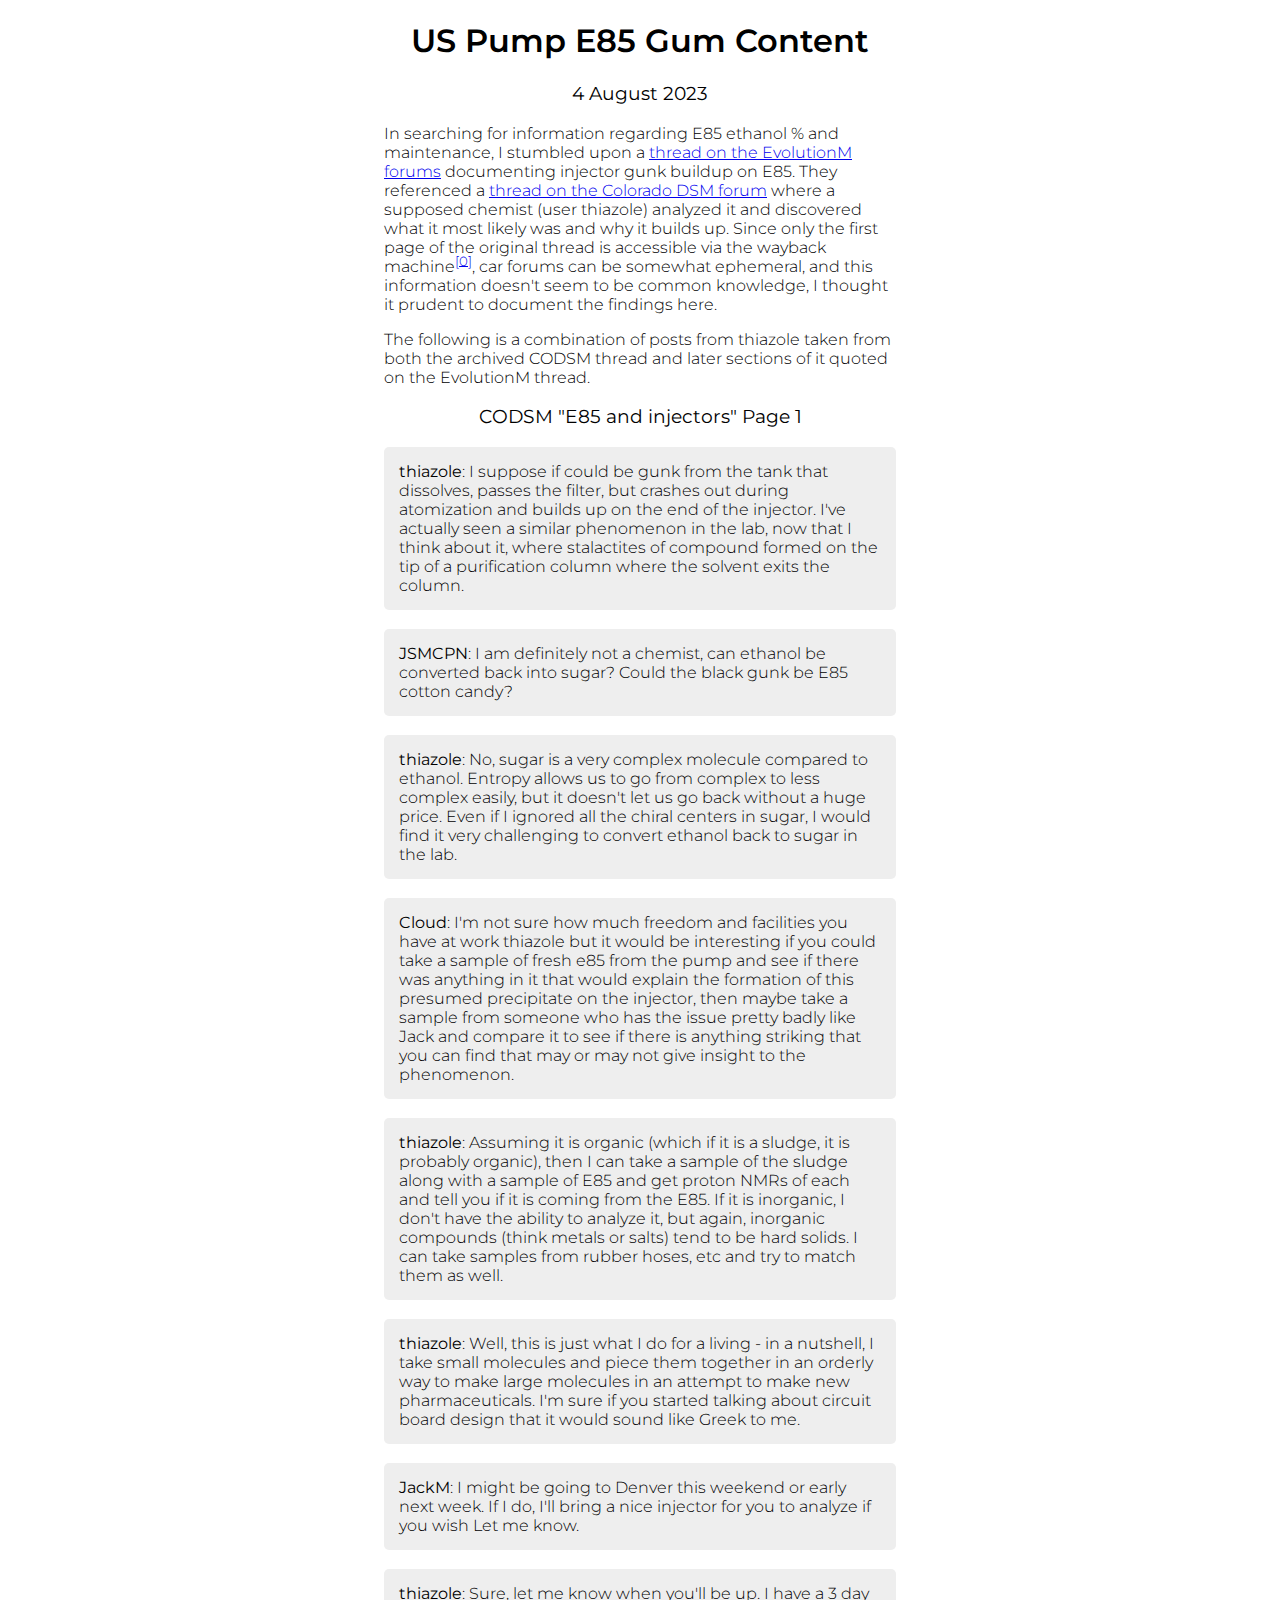
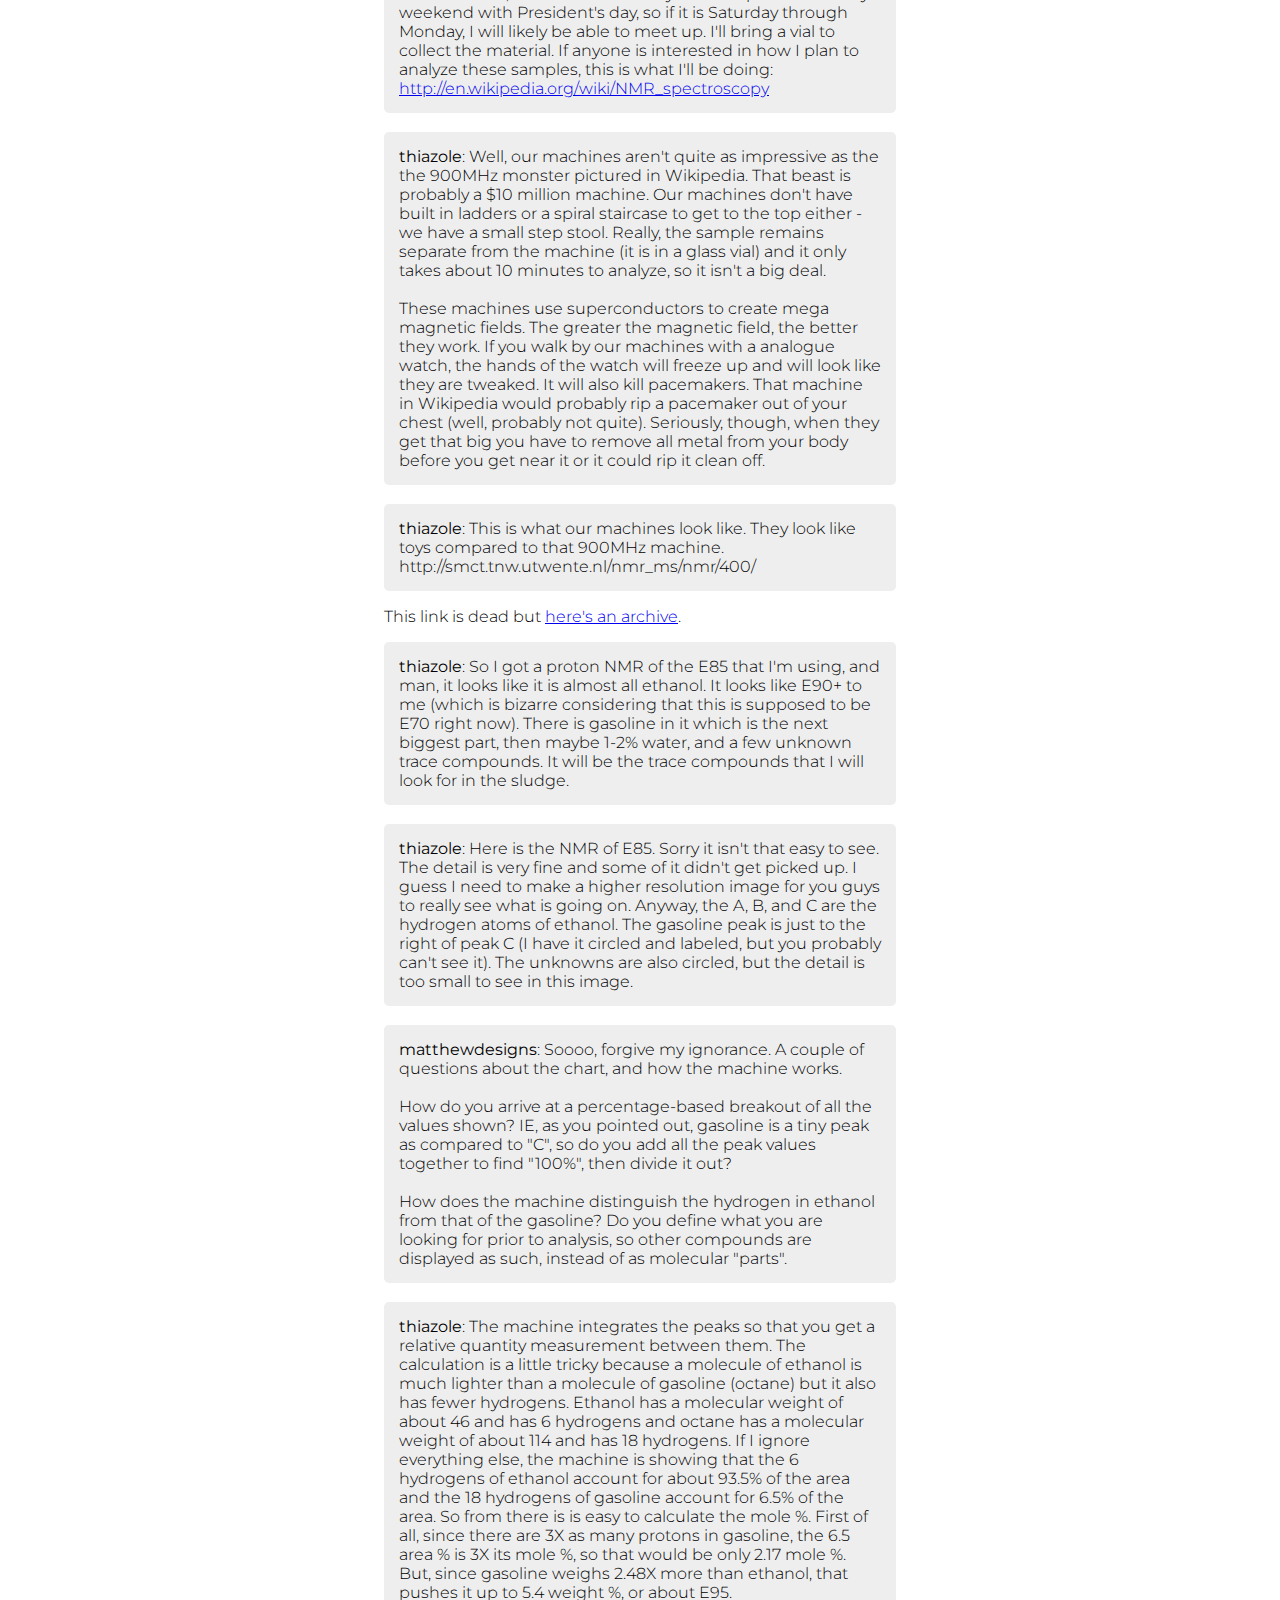
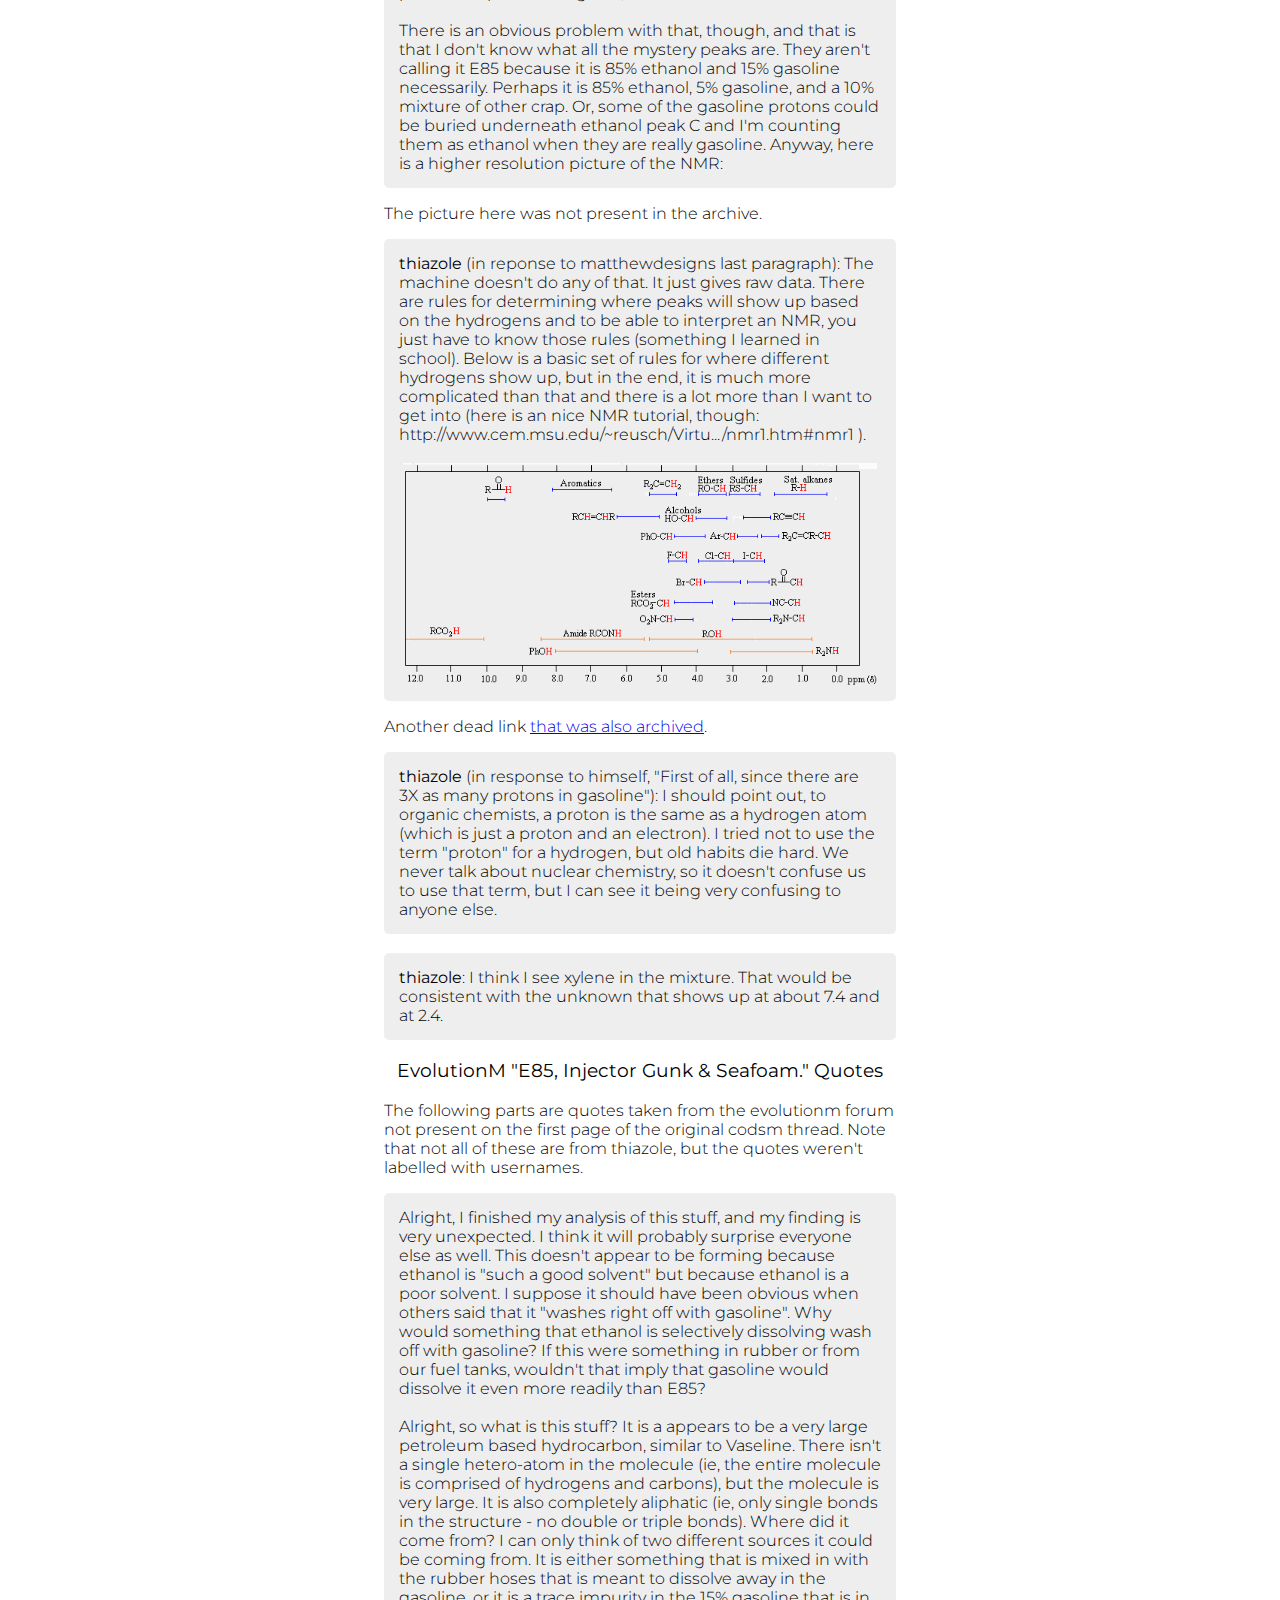
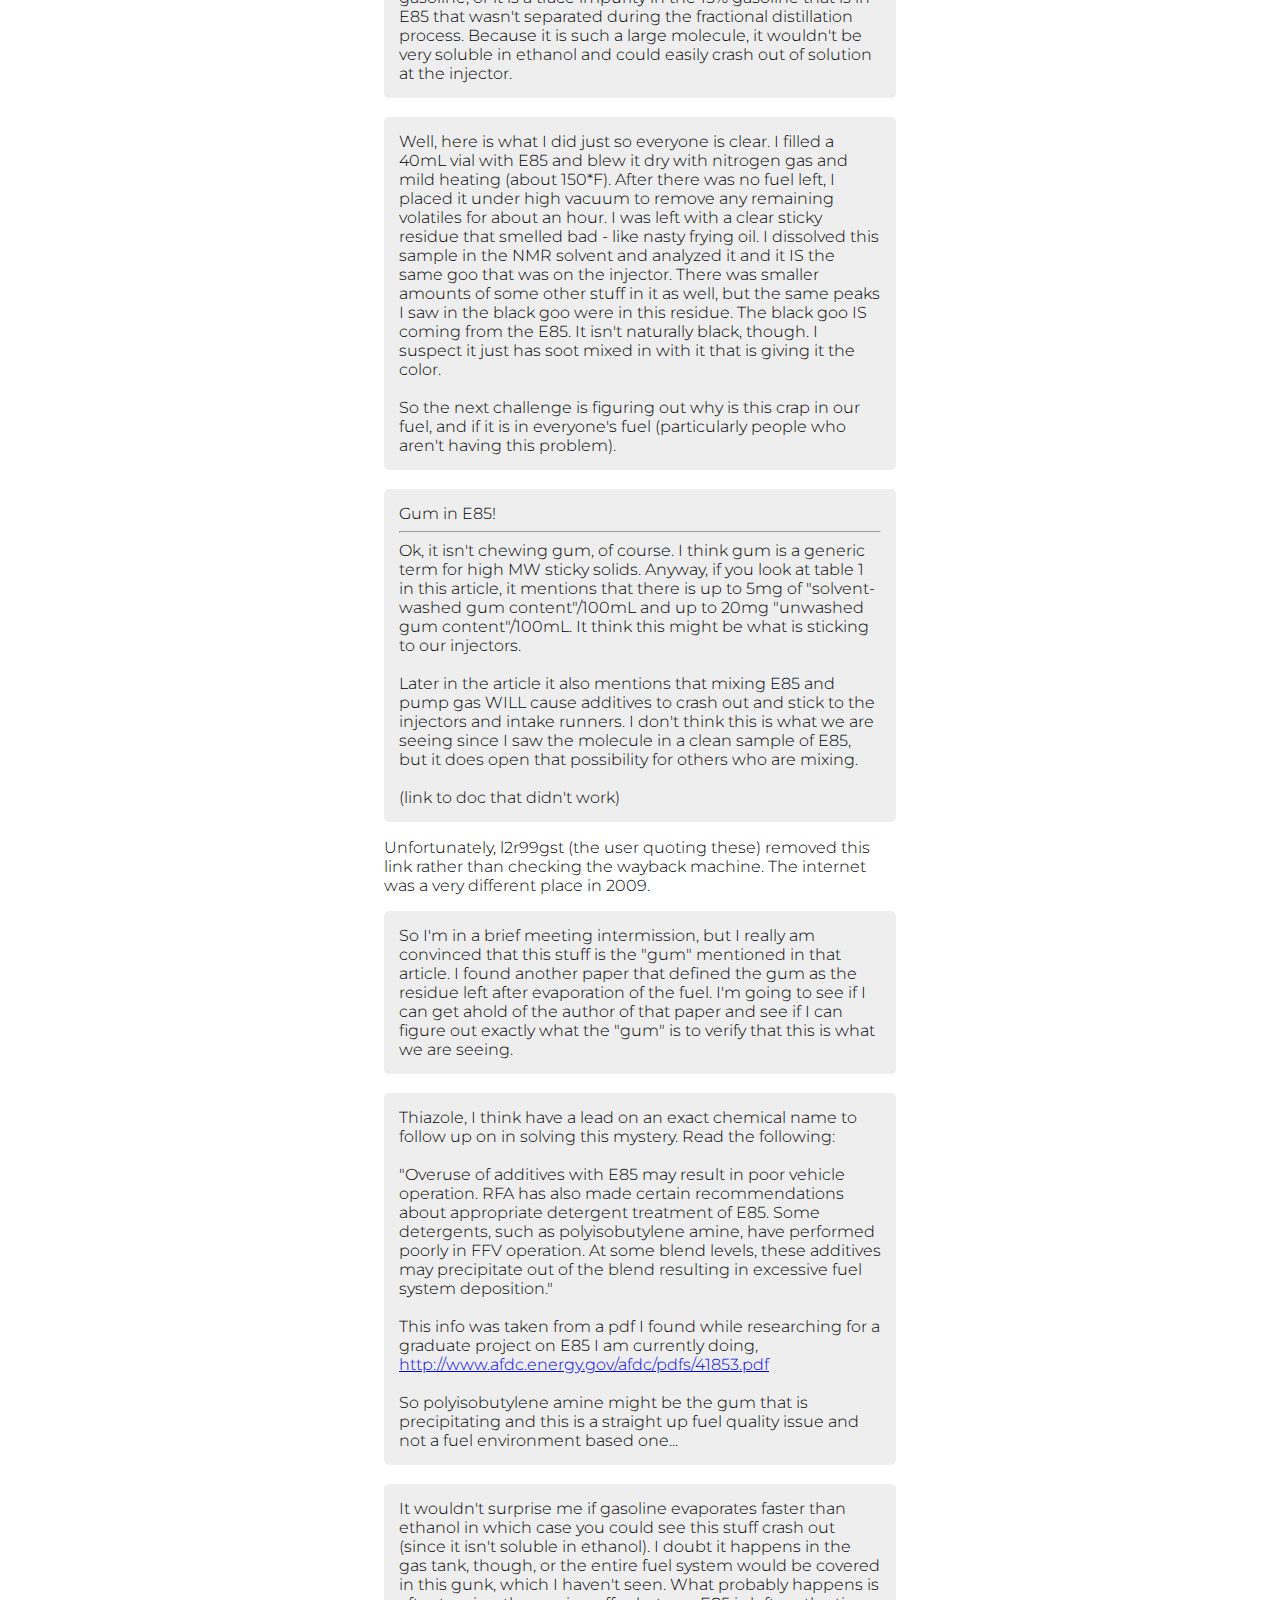
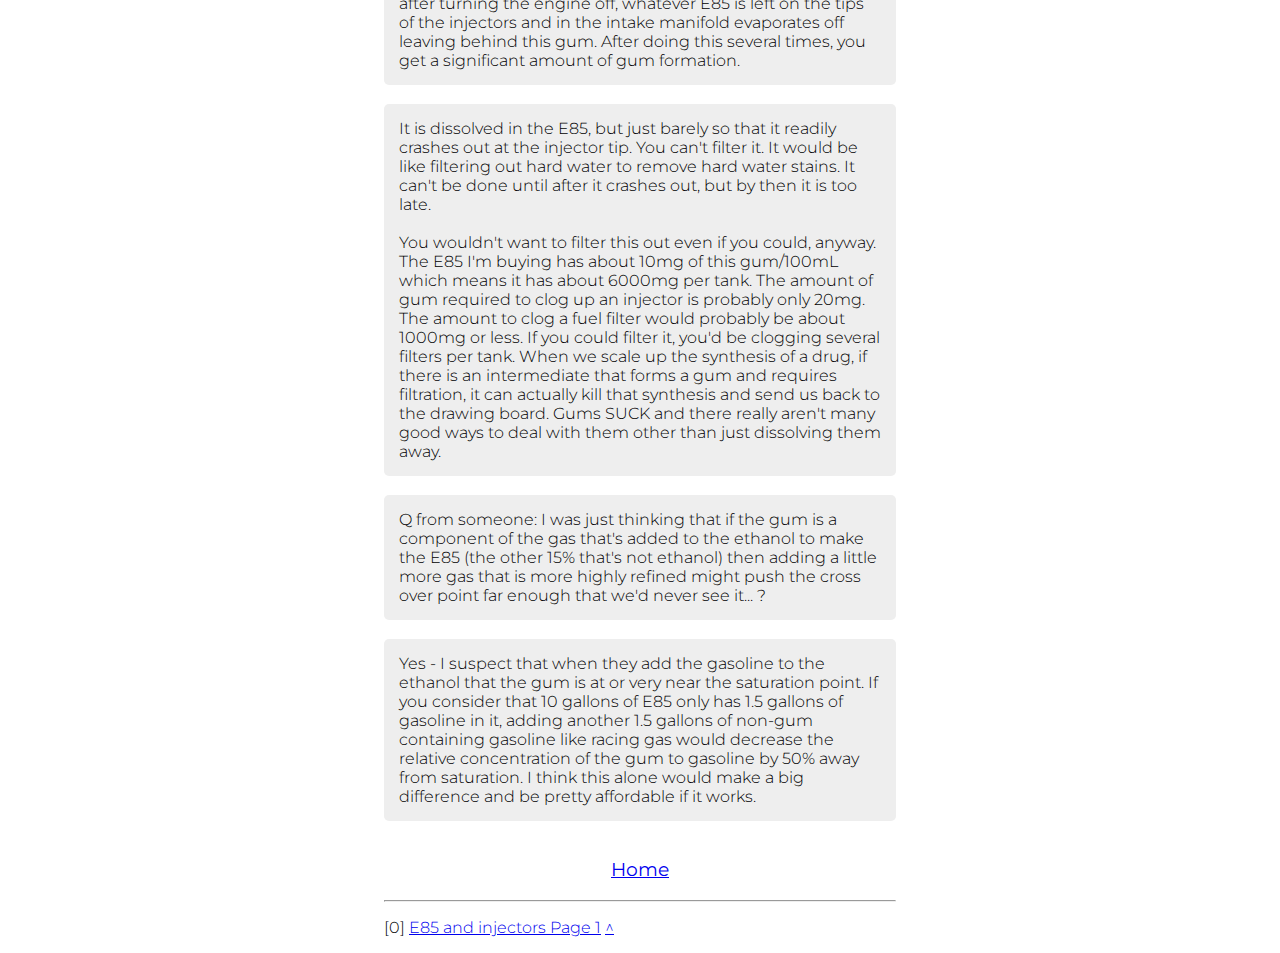
<file: assets/garden/e85gum.html>
<!DOCTYPE html>
<html lang="en">
    <head>
        <meta charset="UTF=8">
        <meta name="viewport" content="width=device-width, initial-scale=1.0">
        <meta http-equiv="Content-Type" content="text/html; charset=utf-8" />
        <title>US Pump E85 Gum Content</title>
        <link rel="stylesheet" href="../../css/blog.css">
    </head>
    <body>
        <h1>US Pump E85 Gum Content</h1>
        <h3>4 August 2023</h3>
        <p>In searching for information regarding E85 ethanol % and maintenance, I stumbled upon a <a href="https://www.evolutionm.net/forums/e85-ethanol/423231-e85-injector-gunk-seafoam-3.html">thread on the EvolutionM forums</a> documenting injector gunk buildup on E85. They referenced a <a href="http://www.codsm.org/forums/showthread.php?t=3965">thread on the Colorado DSM forum</a> where a supposed chemist (user thiazole) analyzed it and discovered what it most likely was and why it builds up. Since only the first page of the original thread is accessible via the wayback machine<sup><a id="cite-0" href="#footnote-0">[0]</a></sup>, car forums can be somewhat ephemeral, and this information doesn't seem to be common knowledge, I thought it prudent to document the findings here.</p>
        <p>The following is a combination of posts from thiazole taken from both the archived CODSM thread and later sections of it quoted on the EvolutionM thread.</p>
        <h3>CODSM "E85 and injectors" Page 1</h3>
        <blockquote><p><b>thiazole</b>: I suppose if could be gunk from the tank that dissolves, passes the filter, but crashes out during atomization and builds up on the end of the injector. I've actually seen a similar phenomenon in the lab, now that I think about it, where stalactites of compound formed on the tip of a purification column where the solvent exits the column.</p></blockquote>
        <br>
        <blockquote><p><b>JSMCPN</b>: I am definitely not a chemist, can ethanol be converted back into sugar? Could the black gunk be E85 cotton candy?</p></blockquote>
        <br>
        <blockquote><p><b>thiazole</b>: No, sugar is a very complex molecule compared to ethanol. Entropy allows us to go from complex to less complex easily, but it doesn't let us go back without a huge price. Even if I ignored all the chiral centers in sugar, I would find it very challenging to convert ethanol back to sugar in the lab.</p></blockquote>
        <br>
        <blockquote><p><b>Cloud</b>: I'm not sure how much freedom and facilities you have at work thiazole but it would be interesting if you could take a sample of fresh e85 from the pump and see if there was anything in it that would explain the formation of this presumed precipitate on the injector, then maybe take a sample from someone who has the issue pretty badly like Jack and compare it to see if there is anything striking that you can find that may or may not give insight to the phenomenon.</p></blockquote>
        <br>
        <blockquote><p><b>thiazole</b>: Assuming it is organic (which if it is a sludge, it is probably organic), then I can take a sample of the sludge along with a sample of E85 and get proton NMRs of each and tell you if it is coming from the E85. If it is inorganic, I don't have the ability to analyze it, but again, inorganic compounds (think metals or salts) tend to be hard solids. I can take samples from rubber hoses, etc and try to match them as well.</p></blockquote>
        <br>
        <blockquote><p><b>thiazole</b>: Well, this is just what I do for a living - in a nutshell, I take small molecules and piece them together in an orderly way to make large molecules in an attempt to make new pharmaceuticals. I'm sure if you started talking about circuit board design that it would sound like Greek to me.</p></blockquote>
        <br>
        <blockquote><p><b>JackM</b>: I might be going to Denver this weekend or early next week. If I do, I'll bring a nice injector for you to analyze if you wish  Let me know.</p></blockquote>
        <br>
        <blockquote><p><b>thiazole</b>: Sure, let me know when you'll be up. I have a 3 day weekend with President's day, so if it is Saturday through Monday, I will likely be able to meet up. I'll bring a vial to collect the material. If anyone is interested in how I plan to analyze these samples, this is what I'll be doing: <a href="http://en.wikipedia.org/wiki/NMR_spectroscopy">http://en.wikipedia.org/wiki/NMR_spectroscopy</a></p></blockquote>
        <br>
        <blockquote>
            <p><b>thiazole</b>: Well, our machines aren't quite as impressive as the the 900MHz monster pictured in Wikipedia. That beast is probably a $10 million machine. Our machines don't have built in ladders or a spiral staircase to get to the top either - we have a small step stool. Really, the sample remains separate from the machine (it is in a glass vial) and it only takes about 10 minutes to analyze, so it isn't a big deal.</p>
            <br>
            <p>These machines use superconductors to create mega magnetic fields. The greater the magnetic field, the better they work. If you walk by our machines with a analogue watch, the hands of the watch will freeze up and will look like they are tweaked. It will also kill pacemakers. That machine in Wikipedia would probably rip a pacemaker out of your chest (well, probably not quite). Seriously, though, when they get that big you have to remove all metal from your body before you get near it or it could rip it clean off.</p>
        </blockquote>
        <br>
        <blockquote><p><b>thiazole</b>: This is what our machines look like. They look like toys compared to that 900MHz machine. http://smct.tnw.utwente.nl/nmr_ms/nmr/400/</p></blockquote>
        <p>This link is dead but <a href="https://web.archive.org/web/20100507021329/http://smct.tnw.utwente.nl/nmr_ms/nmr/400">here's an archive</a>.</p>
        <blockquote><p><b>thiazole</b>: So I got a proton NMR of the E85 that I'm using, and man, it looks like it is almost all ethanol. It looks like E90+ to me (which is bizarre considering that this is supposed to be E70 right now). There is gasoline in it which is the next biggest part, then maybe 1-2% water, and a few unknown trace compounds. It will be the trace compounds that I will look for in the sludge.</p></blockquote>
        <br>
        <blockquote><p><b>thiazole</b>: Here is the NMR of E85. Sorry it isn't that easy to see. The detail is very fine and some of it didn't get picked up. I guess I need to make a higher resolution image for you guys to really see what is going on. Anyway, the A, B, and C are the hydrogen atoms of ethanol. The gasoline peak is just to the right of peak C (I have it circled and labeled, but you probably can't see it). The unknowns are also circled, but the detail is too small to see in this image.</p></blockquote>
        <br>
        <blockquote>
            <p><b>matthewdesigns</b>: Soooo, forgive my ignorance. A couple of questions about the chart, and how the machine works.</p>
            <br>
            <p>How do you arrive at a percentage-based breakout of all the values shown? IE, as you pointed out, gasoline is a tiny peak as compared to "C", so do you add all the peak values together to find "100%", then divide it out?</p>
            <br>
            <p>How does the machine distinguish the hydrogen in ethanol from that of the gasoline? Do you define what you are looking for prior to analysis, so other compounds are displayed as such, instead of as molecular "parts".</p>
        </blockquote>
        <br>
        <blockquote>
            <p><b>thiazole</b>: The machine integrates the peaks so that you get a relative quantity measurement between them. The calculation is a little tricky because a molecule of ethanol is much lighter than a molecule of gasoline (octane) but it also has fewer hydrogens. Ethanol has a molecular weight of about 46 and has 6 hydrogens and octane has a molecular weight of about 114 and has 18 hydrogens. If I ignore everything else, the machine is showing that the 6 hydrogens of ethanol account for about 93.5% of the area and the 18 hydrogens of gasoline account for 6.5% of the area. So from there is is easy to calculate the mole %. First of all, since there are 3X as many protons in gasoline, the 6.5 area % is 3X its mole %, so that would be only 2.17 mole %. But, since gasoline weighs 2.48X more than ethanol, that pushes it up to 5.4 weight %, or about E95.</p>
            <br>
            <p>There is an obvious problem with that, though, and that is that I don't know what all the mystery peaks are. They aren't calling it E85 because it is 85% ethanol and 15% gasoline necessarily. Perhaps it is 85% ethanol, 5% gasoline, and a 10% mixture of other crap. Or, some of the gasoline protons could be buried underneath ethanol peak C and I'm counting them as ethanol when they are really gasoline. Anyway, here is a higher resolution picture of the NMR:</p>
        </blockquote>
        <p>The picture here was not present in the archive.</p>
        <blockquote>
            <p><b>thiazole</b> (in reponse to matthewdesigns last paragraph): The machine doesn't do any of that. It just gives raw data. There are rules for determining where peaks will show up based on the hydrogens and to be able to interpret an NMR, you just have to know those rules (something I learned in school). Below is a basic set of rules for where different hydrogens show up, but in the end, it is much more complicated than that and there is a lot more than I want to get into (here is an nice NMR tutorial, though: http://www.cem.msu.edu/~reusch/Virtu.../nmr1.htm#nmr1 ).</p>
            <br>
            <figure>
                <img src="hnmr1.webp" alt="">
            </figure>
        </blockquote>
        <p>Another dead link <a href="https://web.archive.org/web/20100304163751/http://www.cem.msu.edu/~reusch/VirtualText/Spectrpy/nmr/nmr1.htm#nmr1">that was also archived</a>.</p>
        <blockquote><p><b>thiazole</b> (in response to himself, "First of all, since there are 3X as many protons in gasoline"): I should point out, to organic chemists, a proton is the same as a hydrogen atom (which is just a proton and an electron). I tried not to use the term "proton" for a hydrogen, but old habits die hard. We never talk about nuclear chemistry, so it doesn't confuse us to use that term, but I can see it being very confusing to anyone else.</p></blockquote>
        <br>
        <blockquote><p><b>thiazole</b>: I think I see xylene in the mixture. That would be consistent with the unknown that shows up at about 7.4 and at 2.4.</p></blockquote>
        <h3>EvolutionM "E85, Injector Gunk & Seafoam." Quotes</h3>
        <p>The following parts are quotes taken from the evolutionm forum not present on the first page of the original codsm thread. Note that not all of these are from thiazole, but the quotes weren't labelled with usernames.</p>
        <blockquote>
            <p>Alright, I finished my analysis of this stuff, and my finding is very unexpected. I think it will probably surprise everyone else as well. This doesn't appear to be forming because ethanol is "such a good solvent" but because ethanol is a poor solvent. I suppose it should have been obvious when others said that it "washes right off with gasoline". Why would something that ethanol is selectively dissolving wash off with gasoline? If this were something in rubber or from our fuel tanks, wouldn't that imply that gasoline would dissolve it even more readily than E85?</p>
            <br>
            <p>Alright, so what is this stuff? It is a appears to be a very large petroleum based hydrocarbon, similar to Vaseline. There isn't a single hetero-atom in the molecule (ie, the entire molecule is comprised of hydrogens and carbons), but the molecule is very large. It is also completely aliphatic (ie, only single bonds in the structure - no double or triple bonds). Where did it come from? I can only think of two different sources it could be coming from. It is either something that is mixed in with the rubber hoses that is meant to dissolve away in the gasoline, or it is a trace impurity in the 15% gasoline that is in E85 that wasn't separated during the fractional distillation process. Because it is such a large molecule, it wouldn't be very soluble in ethanol and could easily crash out of solution at the injector.</p>
        </blockquote>
        <br>
        <blockquote>
            <p>Well, here is what I did just so everyone is clear. I filled a 40mL vial with E85 and blew it dry with nitrogen gas and mild heating (about 150*F). After there was no fuel left, I placed it under high vacuum to remove any remaining volatiles for about an hour. I was left with a clear sticky residue that smelled bad - like nasty frying oil. I dissolved this sample in the NMR solvent and analyzed it and it IS the same goo that was on the injector. There was smaller amounts of some other stuff in it as well, but the same peaks I saw in the black goo were in this residue. The black goo IS coming from the E85. It isn't naturally black, though. I suspect it just has soot mixed in with it that is giving it the color.</p>
            <br>
            <p>So the next challenge is figuring out why is this crap in our fuel, and if it is in everyone's fuel (particularly people who aren't having this problem).</p>
        </blockquote>
        <br>
        <blockquote>
            <p>Gum in E85!</p>
            <hr>
            <p>Ok, it isn't chewing gum, of course. I think gum is a generic term for high MW sticky solids. Anyway, if you look at table 1 in this article, it mentions that there is up to 5mg of "solvent-washed gum content"/100mL and up to 20mg "unwashed gum content"/100mL. It think this might be what is sticking to our injectors.</p>
            <br>
            <p>Later in the article it also mentions that mixing E85 and pump gas WILL cause additives to crash out and stick to the injectors and intake runners. I don't think this is what we are seeing since I saw the molecule in a clean sample of E85, but it does open that possibility for others who are mixing.</p>
            <br>
            <p>(link to doc that didn't work)</p>
        </blockquote>
        <p>Unfortunately, l2r99gst (the user quoting these) removed this link rather than checking the wayback machine. The internet was a very different place in 2009.</p>
        <blockquote><p>So I'm in a brief meeting intermission, but I really am convinced that this stuff is the "gum" mentioned in that article. I found another paper that defined the gum as the residue left after evaporation of the fuel. I'm going to see if I can get ahold of the author of that paper and see if I can figure out exactly what the "gum" is to verify that this is what we are seeing.</p></blockquote>
        <br>
        <blockquote>
            <p>Thiazole, I think have a lead on an exact chemical name to follow up on in solving this mystery. Read the following:</p>
            <br>
            <p>"Overuse of additives with E85 may result in poor vehicle operation. RFA has also made certain recommendations about appropriate detergent treatment of E85. Some detergents, such as polyisobutylene amine, have performed poorly in FFV operation. At some blend levels, these additives may precipitate out of the blend resulting in excessive fuel system deposition."</p>
            <br>
            <p>This info was taken from a pdf I found while researching for a graduate project on E85 I am currently doing, <a href="http://www.afdc.energy.gov/afdc/pdfs/41853.pdf">http://www.afdc.energy.gov/afdc/pdfs/41853.pdf</a></p>
            <br>
            <p>So polyisobutylene amine might be the gum that is precipitating and this is a straight up fuel quality issue and not a fuel environment based one...</p>
        </blockquote>
        <br>
        <blockquote><p>It wouldn't surprise me if gasoline evaporates faster than ethanol in which case you could see this stuff crash out (since it isn't soluble in ethanol). I doubt it happens in the gas tank, though, or the entire fuel system would be covered in this gunk, which I haven't seen. What probably happens is after turning the engine off, whatever E85 is left on the tips of the injectors and in the intake manifold evaporates off leaving behind this gum. After doing this several times, you get a significant amount of gum formation.</p></blockquote>
        <br>
        <blockquote>
            <p>It is dissolved in the E85, but just barely so that it readily crashes out at the injector tip. You can't filter it. It would be like filtering out hard water to remove hard water stains. It can't be done until after it crashes out, but by then it is too late.</p>
            <br>
            <p>You wouldn't want to filter this out even if you could, anyway. The E85 I'm buying has about 10mg of this gum/100mL which means it has about 6000mg per tank. The amount of gum required to clog up an injector is probably only 20mg. The amount to clog a fuel filter would probably be about 1000mg or less. If you could filter it, you'd be clogging several filters per tank. When we scale up the synthesis of a drug, if there is an intermediate that forms a gum and requires filtration, it can actually kill that synthesis and send us back to the drawing board. Gums SUCK and there really aren't many good ways to deal with them other than just dissolving them away.</p>
        </blockquote>
        <br>
        <blockquote><p>Q from someone: I was just thinking that if the gum is a component of the gas that's added to the ethanol to make the E85 (the other 15% that's not ethanol) then adding a little more gas that is more highly refined might push the cross over point far enough that we'd never see it... ?</p></blockquote>
        <br>
        <blockquote><p>Yes - I suspect that when they add the gasoline to the ethanol that the gum is at or very near the saturation point. If you consider that 10 gallons of E85 only has 1.5 gallons of gasoline in it, adding another 1.5 gallons of non-gum containing gasoline like racing gas would decrease the relative concentration of the gum to gasoline by 50% away from saturation. I think this alone would make a big difference and be pretty affordable if it works.</p></blockquote>

        <br>
        <h3><a href="../../index.html">Home</a></h3>
        <hr>

        <p id="footnote-0">[0] <a href="https://web.archive.org/web/20100214071317/http://www.codsm.org/forums/showthread.php?t=3965">E85 and injectors Page 1</a> <a href="#cite-0" aria-label="Return to citation zero spot.">^</a></p>
    </body>
</html>
</file>
<file: css/styles.css>
@font-face {
  font-family: "Montserrat";
  src: url("../fonts/Montserrat-VariableFont_wght.woff2")
}
@media only screen and (max-width: 768px){
  body{
    margin: 0;
    background: #FFFFFF;
    text-align: left;
    font-family: 'Montserrat';
    margin-left: 10%;
    margin-right: 10%;
}
}

@media only screen and (min-width: 768px){
  body{
    margin: 0;
    background: #FFFFFF;
    text-align: left;
    font-family: 'Montserrat';
    margin-left: 30%;
    margin-right: 30%;
}
}
nav{
  font-weight: 500;
  text-align: center;
}
h1{
  font-weight: 600;
  text-align: center;
}
h2{
  font-weight: 500;
  text-align: center;
}
h3{
  font-weight: 500;
}
h4{
  font-weight: 500;
}
p{
  font-weight: 300;
}
a:link {
  color: black; 
  background-color: transparent; 
  text-decoration: none;
}
a:visited {
  color: black;
  background-color: transparent;
  text-decoration: none;
}
a:hover {
  color: black;
  background-color: palegoldenrod;
  text-decoration: none;
}
a:active {
  color: black;
  background-color: transparent;
  text-decoration: none;
}
</file>
<file: css/blog.css>
@font-face {
font-family: "Montserrat";
src: url("../fonts/Montserrat-VariableFont_wght.woff2")
}
body{
    margin: 0;
    background: #FFFFFF;
    font-family: 'Montserrat';
}
figure {
    margin:0;
    padding:0;
}
table, th, td {
    border:1px solid black;
    margin-left: auto;
    margin-right: auto;
}
sup {
    line-height: 0;
}
blockquote {
    margin: 0;
    padding: 15px;
    background: #eee;
    border-radius: 5px;
}
blockquote p{
    margin-left: 0%;
    margin-right: 0%;
    margin-top: 0%;
    margin-bottom: 0%;
}
blockquote hr{
    margin-left: 0;
    margin-right: 0;
}
p{
    text-align: left;
    word-wrap: break-word;
}
@media only screen and (max-width: 768px){
h1{
    text-align: center;
    font-weight: 600;
    margin-left: 10%;
    margin-right: 10%;
}
h3{
    text-align: center;
    font-weight: 400;
    margin-left: 10%;
    margin-right: 10%;
}
h4{
    text-align: center;
    font-weight: 400;
    margin-left: 10%;
    margin-right: 10%;
}
p{
    font-weight: 300;
    margin-left: 10%;
    margin-right: 10%;
}
img{
    height: auto;
    width: 100vw;
    margin: auto;
    display: block;
}
figcaption {
    padding: 10px;
    text-align: center;
    font-weight: 300;
    margin-left: 10%;
    margin-right: 10%;
}
hr{
    margin-left: 10%;
    margin-right: 10%;
}
blockquote{
    font-weight: 300;
    margin-left: 10%;
    margin-right: 10%;
}
blockquote img{
    width: 70vw;
}
}
@media only screen and (min-width: 768px){
h1{
    text-align: center;
    font-weight: 600;
    margin-left: 30%;
    margin-right: 30%;
}
h3{
    text-align: center;
    font-weight: 400;
    margin-left: 30%;
    margin-right: 30%;
}
h4{
    text-align: center;
    font-weight: 400;
    margin-left: 10%;
    margin-right: 10%;
}
p{
    font-weight: 300;
    margin-left: 30%;
    margin-right: 30%;
}
img{
    height: auto;
    width: 65vw;
    margin: auto;
    display: block;
}
figcaption {
    padding: 10px;
    text-align: center;
    font-weight: 300;
    margin-left: 30%;
    margin-right: 30%;
}
hr{
    margin-left: 30%;
    margin-right: 30%;
}
blockquote{
    font-weight: 300;
    margin-left: 30%;
    margin-right: 30%;
}
blockquote img{
    width: 37vw;
}
}
</file>
